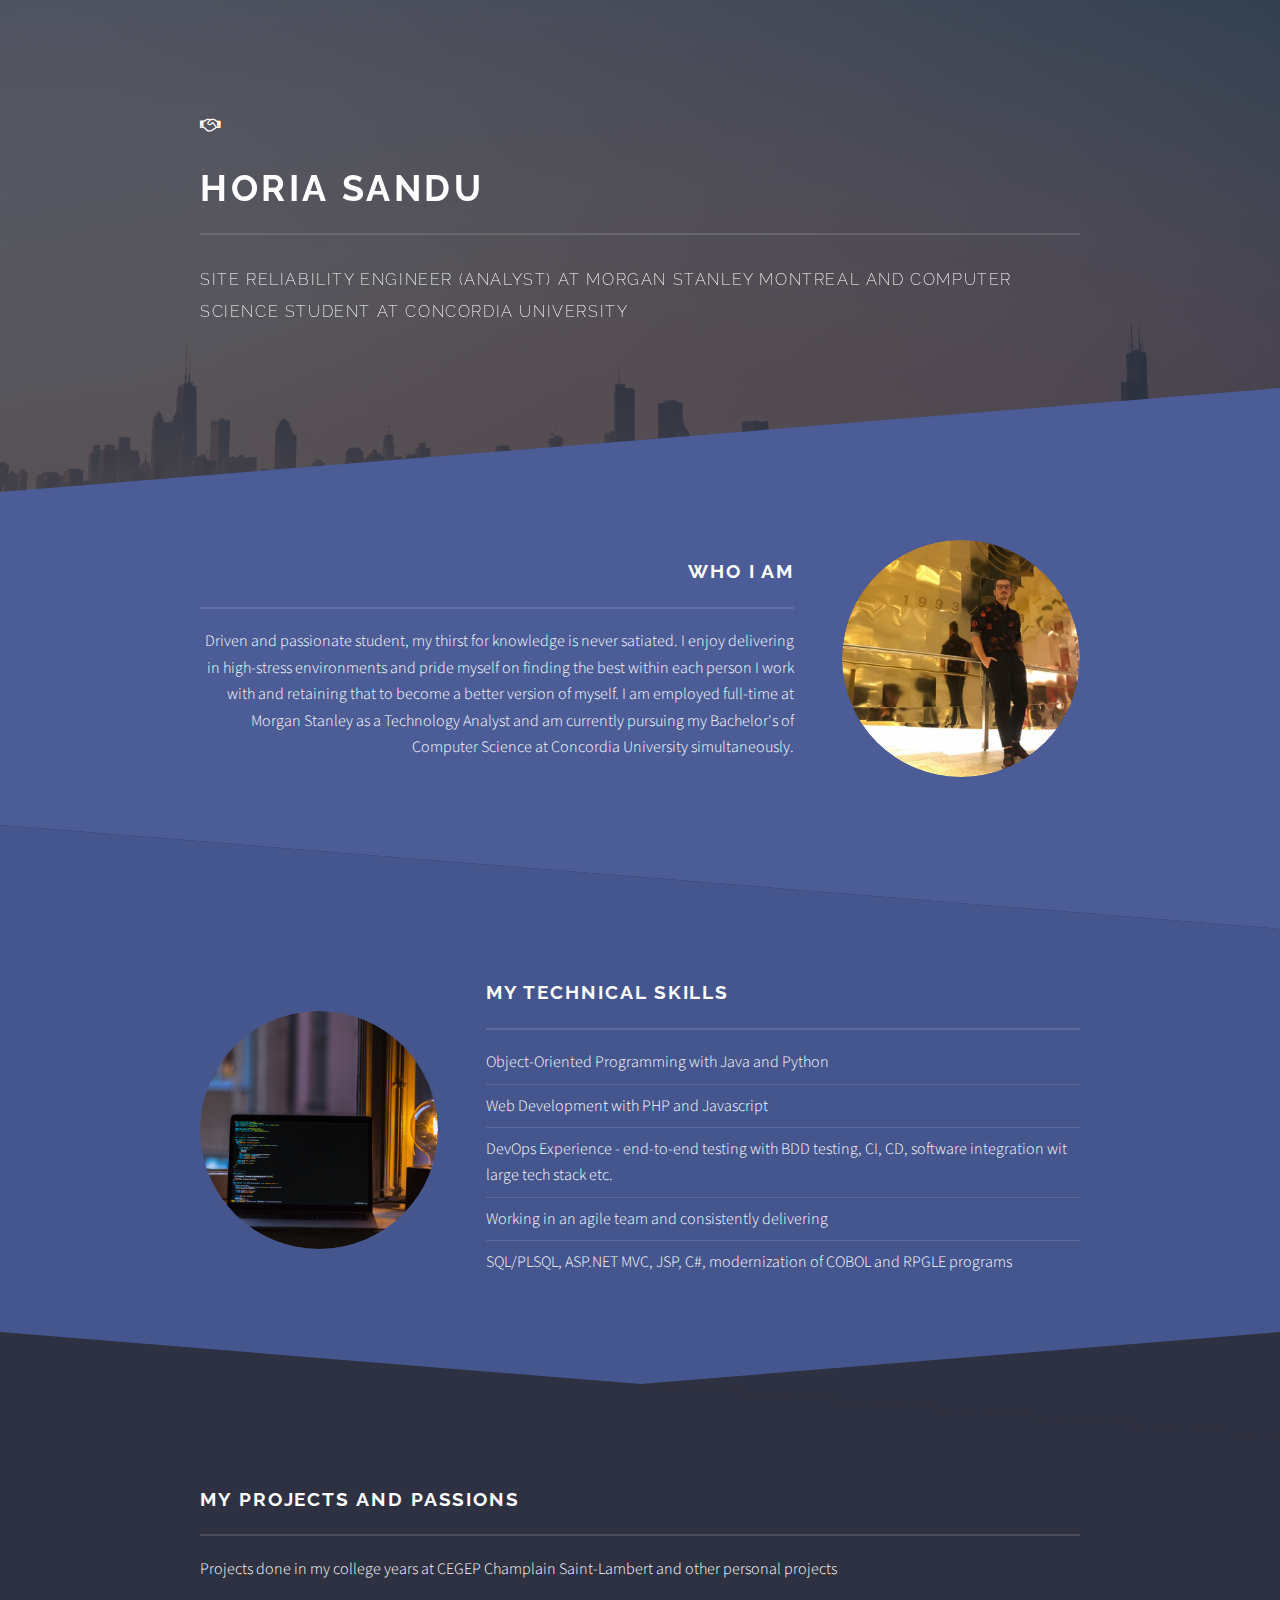
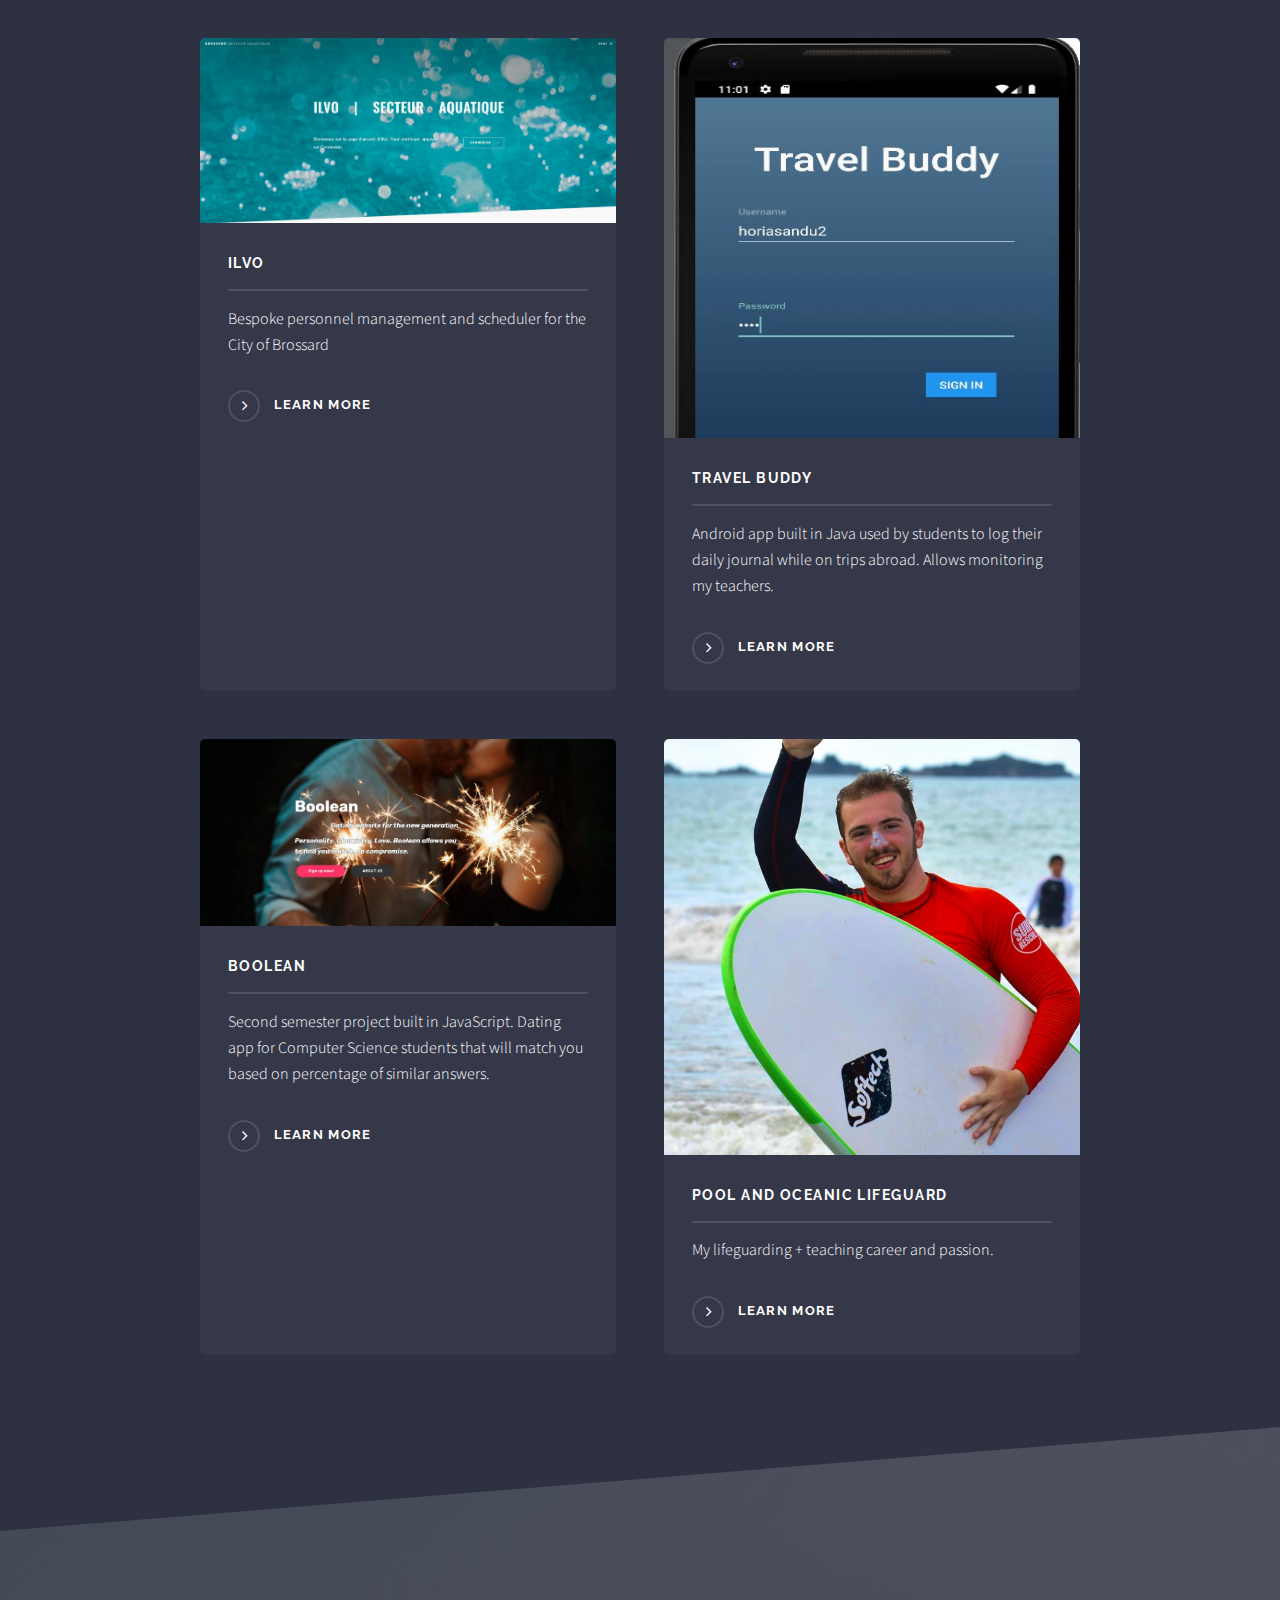
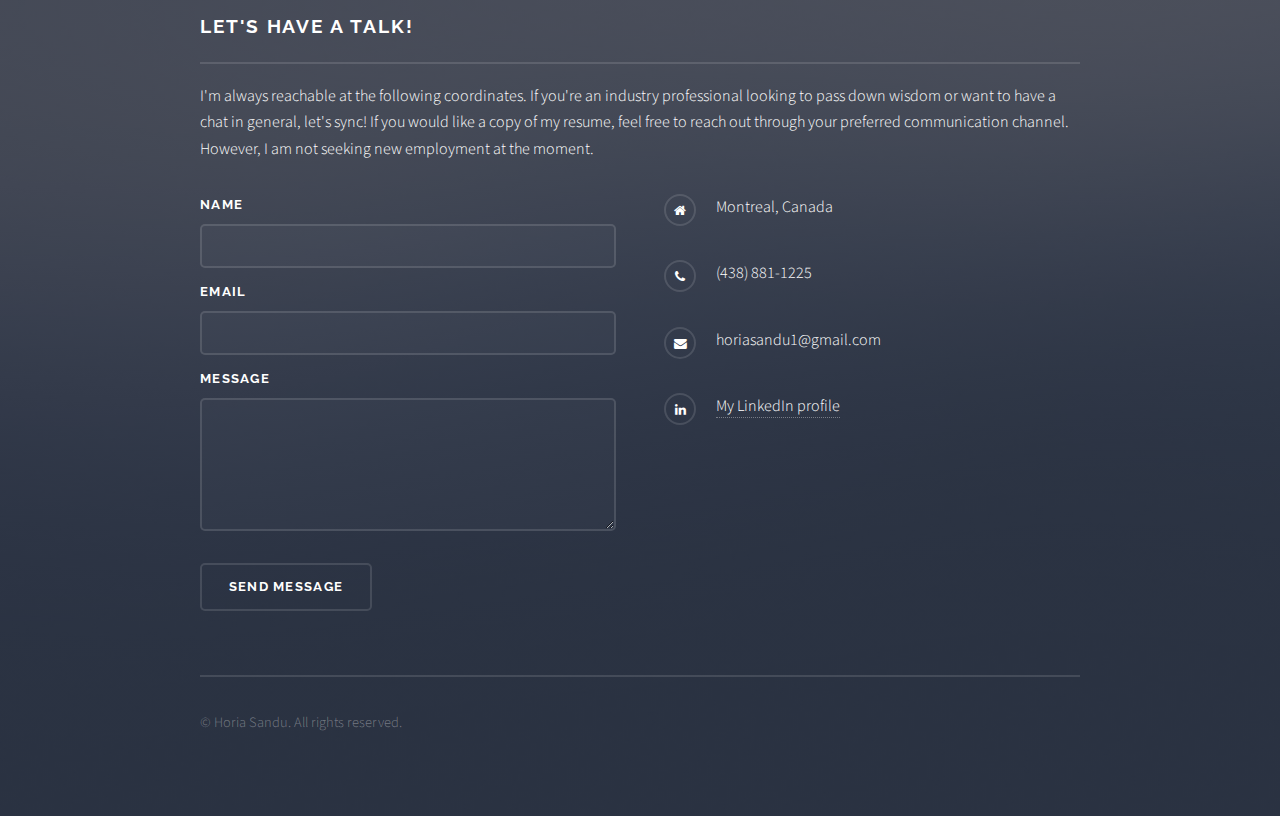
<file: index.html>
<!DOCTYPE HTML>
<html>
	<head>
		<title>Horia Sandu - SRE / Student</title>
		<meta charset="utf-8" />
		<meta name="viewport" content="width=device-width, initial-scale=1" />
		<!--[if lte IE 8]><script src="assets/js/ie/html5shiv.js"></script><![endif]-->
		<link rel="stylesheet" href="assets/css/main.css" />
		<link rel="stylesheet" href="https://cdnjs.cloudflare.com/ajax/libs/font-awesome/4.7.0/css/font-awesome.min.css">
		<!--[if lte IE 9]><link rel="stylesheet" href="assets/css/ie9.css" /><![endif]-->
		<!--[if lte IE 8]><link rel="stylesheet" href="assets/css/ie8.css" /><![endif]-->
	</head>
	<body>

		<!-- Page Wrapper -->
			<div id="page-wrapper">

				<!-- Header -->
					<header id="header" class="alt">
						<h1><a href="index.html">Horia Sandu</a></h1>
					</header>


				<!-- Banner -->
					<section id="banner">
						<div class="inner">
							<div class="logo"><span class="fa fa-handshake-o"></span></div>
							<h2>Horia Sandu</h2>
							<p>Site Reliability Engineer (Analyst) at Morgan Stanley Montreal and Computer Science Student at Concordia University</p>
						</div>
					</section>

				<!-- Wrapper -->
					<section id="wrapper">

						<!-- One -->
							<section id="one" class="wrapper spotlight style1">
								<div class="inner">
									<a href="#" class="image"><img src="images/profilePic.png" alt="" /></a>
									<div class="content">
										<h2 class="major">Who I am</h2>
										<p>Driven and passionate student, my thirst for knowledge is never satiated. I enjoy delivering in high-stress environments and pride myself on finding the best within each person I work with and retaining that to become a better version of myself. I am employed full-time at Morgan Stanley as a Technology Analyst and am currently pursuing my Bachelor's of Computer Science at Concordia University simultaneously.</p>
									</div>
								</div>
							</section>

						<!-- Two -->
						<section id="two" class="wrapper alt spotlight style2">
							<div class="inner">
								<a href="#" class="image"><img src="images/code_pic.jpg" alt="" /></a>
								<div class="content">
									<h2 class="major">My Technical Skills</h2>
									<ul class="alt">
										<li>Object-Oriented Programming with Java and Python</li>
										<li>Web Development with PHP and Javascript</li>
										<li>DevOps Experience - end-to-end testing with BDD testing, CI, CD, software integration wit large tech stack etc.</li>
										<li>Working in an agile team and consistently delivering</li>
										<li>SQL/PLSQL, ASP.NET MVC, JSP, C#, modernization of COBOL and RPGLE programs</li>
									</ul>
								</div>
							</div>
						</section>

						<!-- Three -->
							<section id="three" class="wrapper alt style1">
								<div class="inner">
									<h2 class="major">My Projects and Passions</h2>
									<p>Projects done in my college years at CEGEP Champlain Saint-Lambert and other personal projects</p>
									<section class="features">
										<article>
											<a href="ilvo.html" class="image"><img src="images/ilvo.jpg" alt="" /></a>
											<h3 class="major">ILVO</h3>
											<p>Bespoke personnel management and scheduler for the City of Brossard</p>
											<a href="ilvo.html" class="special">Learn more</a>
										</article>
										<article>
											<a href="travel_buddy.html" class="image"><img src="images/travel_buddy.JPG" alt="" style="height: 25em"/></a>
											<h3 class="major">Travel Buddy</h3>
											<p>Android app built in Java used by students to log their daily journal while on trips abroad. Allows monitoring my teachers.</p>
											<a href="travel_buddy.html" class="special">Learn more</a>
										</article>
										<article>
											<a href="boolean.html" class="image"><img src="images/boolean.jpg" alt="" /></a>
											<h3 class="major">Boolean</h3>
											<p>Second semester project built in JavaScript. Dating app for Computer Science students that will match you based on percentage of similar answers.</p>
											<a href="boolean.html" class="special">Learn more</a>
										</article>
										<article>
											<a href="lifeguard.html" class="image"><img src="images/lifeguard_costa.jpg" alt="" /></a>
											<h3 class="major">Pool and Oceanic Lifeguard</h3>
											<p>My lifeguarding + teaching career and passion.</p>
											<a href="lifeguard.html" class="special">Learn more</a>
										</article>
									</section>
								</div>
							</section>

					</section>

				<!-- Footer -->
					<section id="footer">
						<div class="inner">
							<h2 class="major">Let's have a talk!</h2>
							<p>I'm always reachable at the following coordinates. If you're an industry professional looking to pass down wisdom or want to have a chat in general, let's sync! If you would like a copy of my resume, feel free to reach out through your preferred communication channel. However, I am not seeking new employment at the moment.</p>
							<form method="post" action="mailto:horiasandu1@gmail.com" >
								<div class="field">
									<label for="name">Name</label>
									<input type="text" name="name" id="name" />
								</div>
								<div class="field">
									<label for="email">Email</label>
									<input type="email" name="email" id="email" />
								</div>
								<div class="field">
									<label for="message">Message</label>
									<textarea name="message" id="message" rows="4"></textarea>
								</div>
								<ul class="actions">
									<li><input type="submit" value="Send Message" /></li>
								</ul>
							</form>
							<ul class="contact">
								<li class="fa-home">
									Montreal, Canada</li>
								<li class="fa-phone">(438) 881-1225</li>
								<li class="fa-envelope">horiasandu1@gmail.com</li>
								<li class="fa-linkedin"><a href="https://www.linkedin.com/in/horia-sandu-7a7631162/">My LinkedIn profile</a></li>
							</ul>
							<ul class="copyright">
								<li>&copy; Horia Sandu. All rights reserved.</li>
							</ul>
						</div>
					</section>

			</div>

		<!-- Scripts -->
			<script src="assets/js/skel.min.js"></script>
			<script src="assets/js/jquery.min.js"></script>
			<script src="assets/js/jquery.scrollex.min.js"></script>
			<script src="assets/js/util.js"></script>
			<!--[if lte IE 8]><script src="assets/js/ie/respond.min.js"></script><![endif]-->
			<script src="assets/js/main.js"></script>

	</body>
</html>
</file>
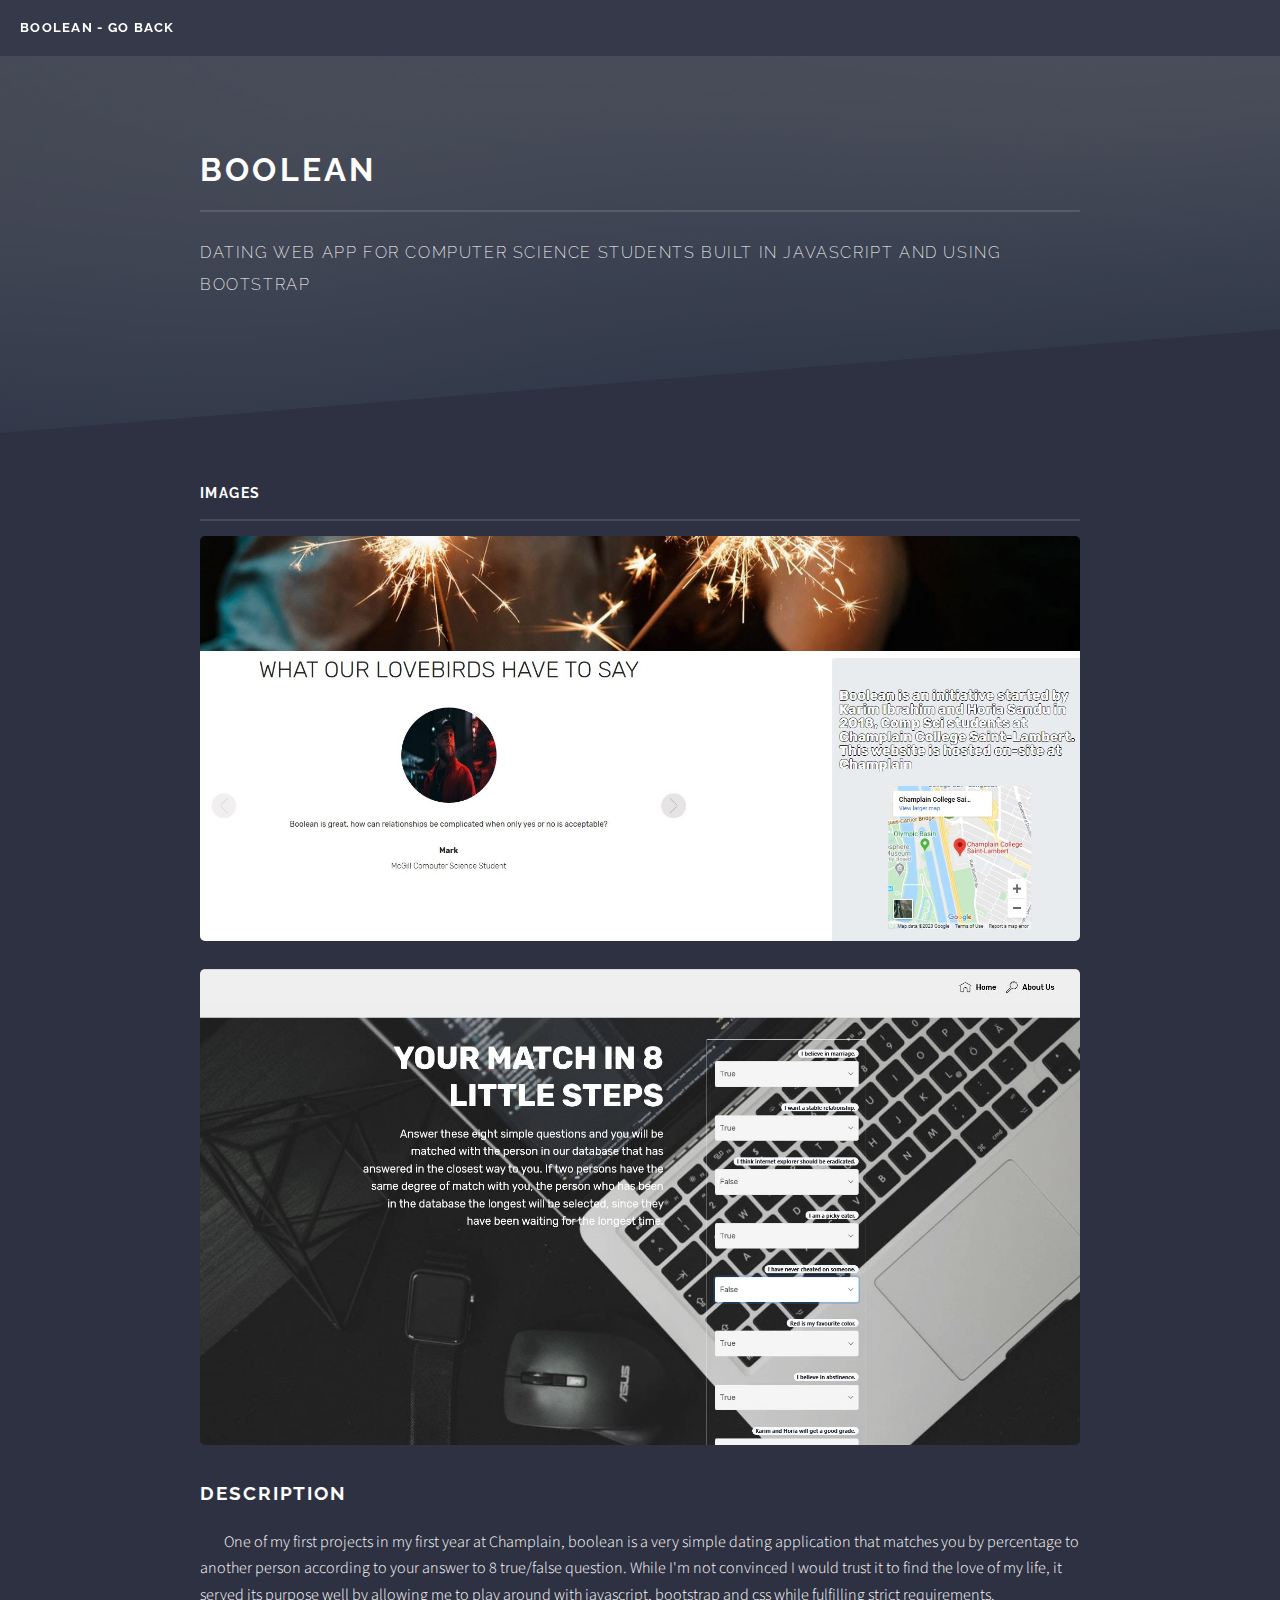
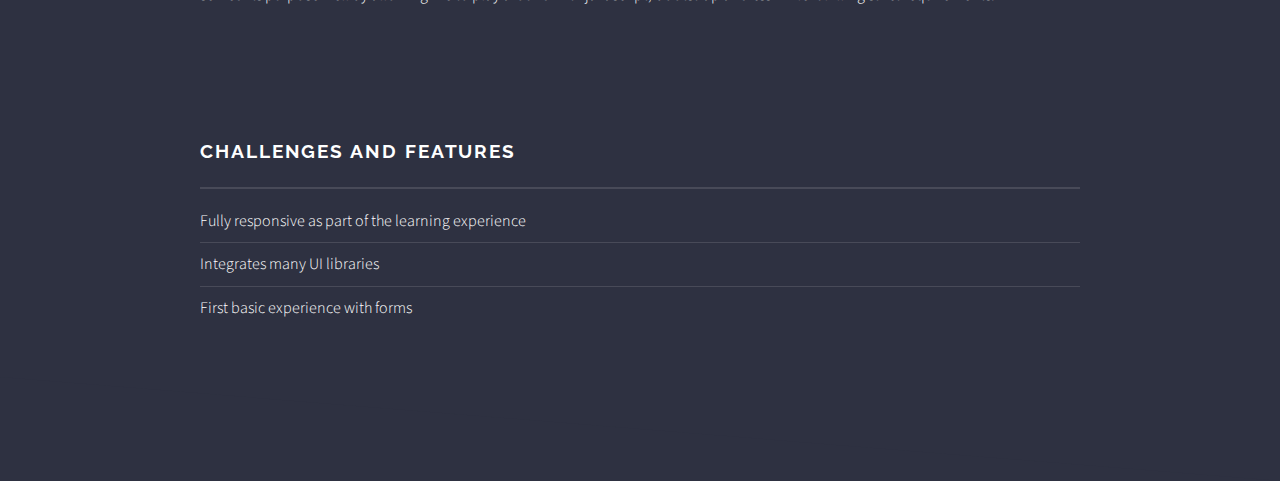
<file: boolean.html>
<!DOCTYPE HTML>
<!--
	Solid State by HTML5 UP
	html5up.net | @ajlkn
	Free for personal and commercial use under the CCA 3.0 license (html5up.net/license)
-->
<html>
	<head>
		<title>boolean</title>
		<meta charset="utf-8" />
		<meta name="viewport" content="width=device-width, initial-scale=1" />
		<!--[if lte IE 8]><script src="assets/js/ie/html5shiv.js"></script><![endif]-->
		<link rel="stylesheet" href="assets/css/main.css" />
		<!--[if lte IE 9]><link rel="stylesheet" href="assets/css/ie9.css" /><![endif]-->
		<!--[if lte IE 8]><link rel="stylesheet" href="assets/css/ie8.css" /><![endif]-->
	</head>
	<body>

		<!-- Page Wrapper -->
			<div id="page-wrapper">

				<!-- Header -->
					<header id="header">
						<h1><a href="index.html">boolean - Go Back</a></h1>

					</header>

				<!-- Wrapper -->
					<section id="wrapper">
						<header>
							<div class="inner">
								<h2>boolean</h2>
								<p>Dating web app for computer science students built in JavaScript and using bootstrap</p>
							</div>
						</header>
						<!-- Content -->
						<div class="wrapper">
							<div class="inner">

								<section>
									<h3 class="major">Images</h3>
									<div class="box alt">
										<div class="row uniform">
											<div class="12u$"><span class="image fit"><img src="images/boolean_lower.JPG" alt="" /></span></div>
											<div class="12u$"><span class="image fit"><img src="images/boolean_quest.JPG" alt="" /></span></div>
										</div>
									</div>
									<h2>Description</h2>
									<p><span class="image left"></span>One of my first projects in my first year at Champlain, boolean is a very simple dating application that matches you by percentage to another person according to your answer to 8 true/false question. While I'm not convinced I would trust it to find the love of my life, it served its purpose well by allowing me to play around with javascript, bootstrap and css while fulfilling strict requirements.
									</p>
									<div class="content">
										<h2 class="major" style="padding-top: 5em">Challenges and Features</h2>
										<ul class="alt">
											<li>Fully responsive as part of the learning experience</li>
											<li>Integrates many UI libraries</li>
											<li>First basic experience with forms</li>
										</ul>
									</div>
								</section>

							</div>
						</div>

					</section>


			</div>

		<!-- Scripts -->
		<script src="assets/js/skel.min.js"></script>
		<script src="assets/js/jquery.min.js"></script>
		<script src="assets/js/jquery.scrollex.min.js"></script>
		<script src="assets/js/util.js"></script>
		<!--[if lte IE 8]><script src="assets/js/ie/respond.min.js"></script><![endif]-->
		<script src="assets/js/main.js"></script>

	</body>
</html>
</file>
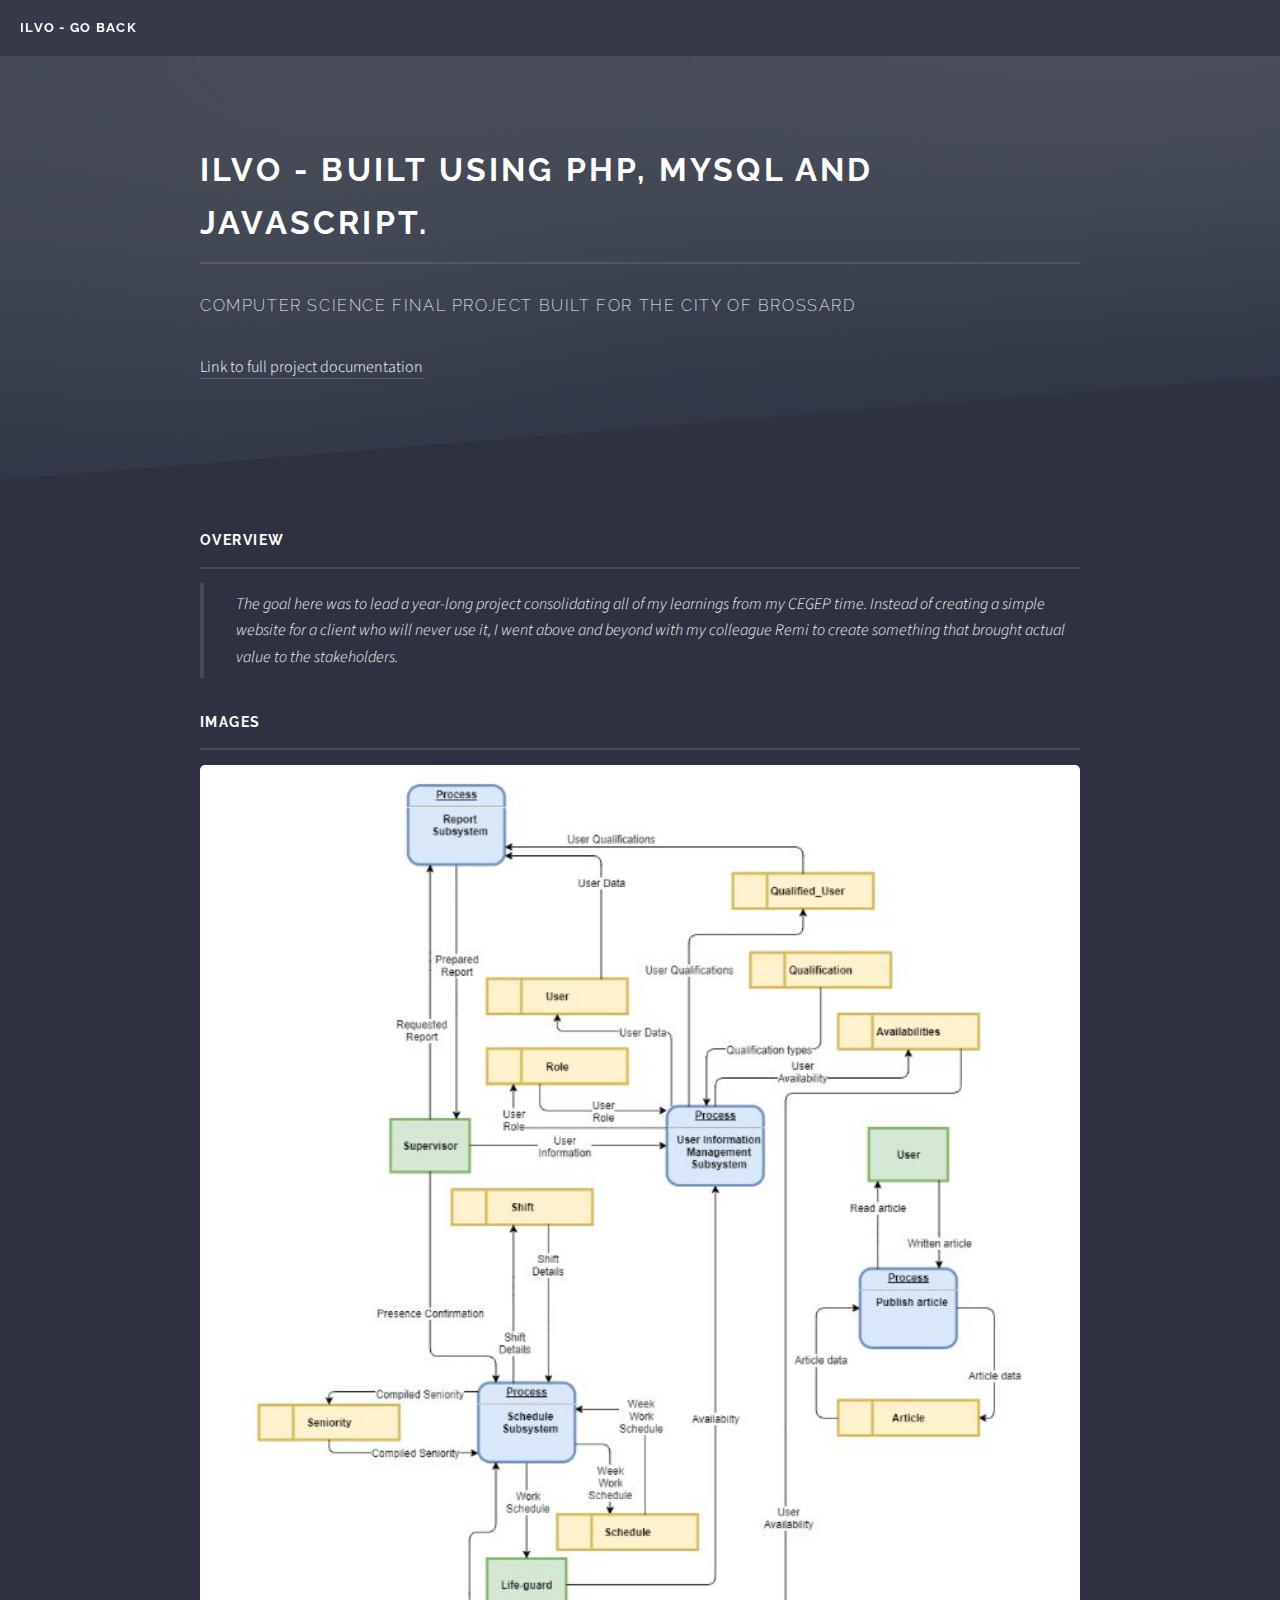
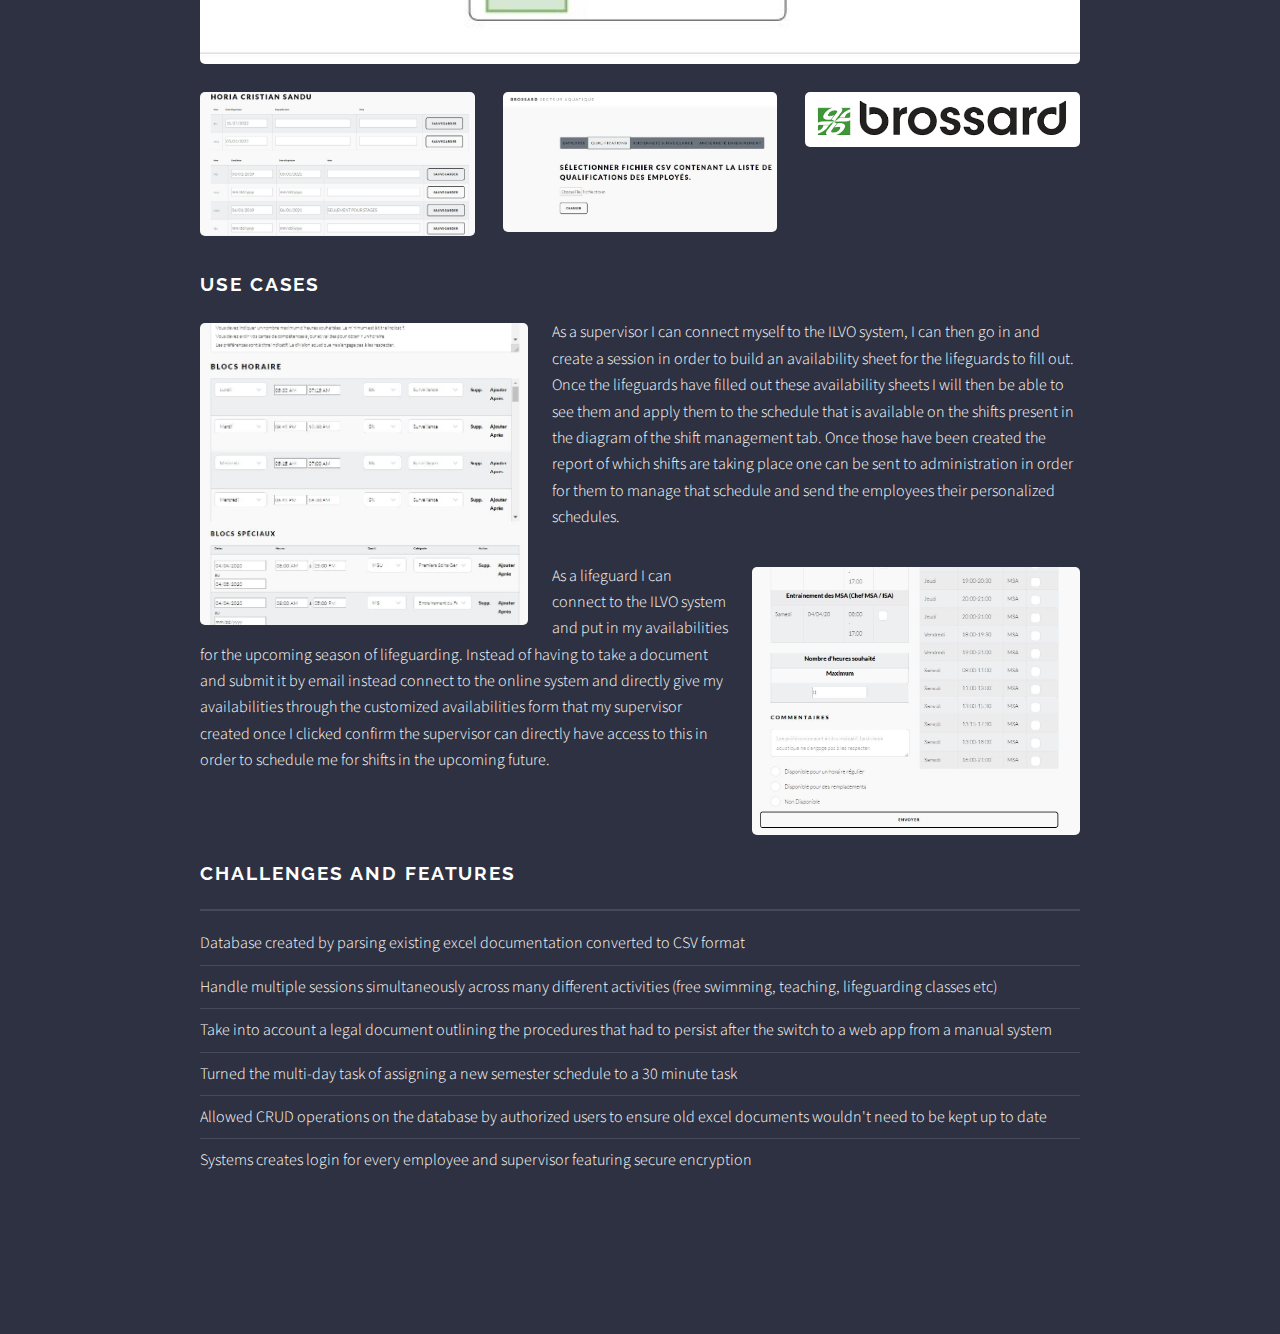
<file: ilvo.html>
<!DOCTYPE HTML>
<!--
	Solid State by HTML5 UP
	html5up.net | @ajlkn
	Free for personal and commercial use under the CCA 3.0 license (html5up.net/license)
-->
<html>
<head>
	<title>ILVO</title>
	<meta charset="utf-8" />
	<meta name="viewport" content="width=device-width, initial-scale=1" />
	<!--[if lte IE 8]><script src="assets/js/ie/html5shiv.js"></script><![endif]-->
	<link rel="stylesheet" href="assets/css/main.css" />
	<!--[if lte IE 9]><link rel="stylesheet" href="assets/css/ie9.css" /><![endif]-->
	<!--[if lte IE 8]><link rel="stylesheet" href="assets/css/ie8.css" /><![endif]-->
</head>
<body>

<!-- Page Wrapper -->
<div id="page-wrapper">

	<!-- Header -->
	<header id="header">
		<h1><a href="index.html">ILVO - Go Back</a></h1>
	</header>


	<!-- Wrapper -->
	<section id="wrapper">
		<header>
			<div class="inner">
				<h2>ILVO - Built using PHP, MySQL and JavaScript.</h2>
				<p>Computer Science Final Project built for the City of Brossard</p>
				<a href="https://docs.google.com/document/d/149_BY3HaCcsjXNGk2Kw807aPA7uJJNeMNQutwq3cxzw/edit?usp=sharing">Link to full project documentation</a>
			</div>
		</header>

		<!-- Content -->
		<div class="wrapper">
			<div class="inner">

				<section>
					<h3 class="major">Overview</h3>
					<blockquote>The goal here was to lead a year-long project consolidating all of my learnings from my CEGEP time. Instead of creating a simple website for a client who will never use it, I went above and beyond with my colleague Remi to create something that brought actual value to the stakeholders. </blockquote>
				</section>

				<section>
					<h3 class="major">Images</h3>
					<div class="box alt">
						<div class="row uniform">
							<div class="12u$"><span class="image fit"><img src="images/dfd.JPG" alt="" /></span></div>
							<div class="4u"><span class="image fit"><img src="images/quals.JPG" alt="" /></span></div>
							<div class="4u"><span class="image fit"><img src="images/db.JPG" alt="" /></span></div>
							<div class="4u$"><span class="image fit"><img src="images/brossard.jpg" alt="" /></span></div>

						</div>
					</div>
					<h2>Use Cases</h2>
					<p><span class="image left"><img src="images/supervisor.JPG" alt="" /></span>As a supervisor I can connect myself to the ILVO system, I can then go in and create a session in order to build an availability sheet for the lifeguards to fill out. Once the lifeguards have filled out these availability sheets I will then be able to see them and apply them to the schedule that is available on the shifts present in the diagram of the shift management tab. Once those have been created the report of which shifts are taking place one can be sent to administration in order for them to manage that schedule and send the employees their personalized schedules.
					</p>
					<p><span class="image right"><img src="images/lifeguard_screen.JPG" alt="" /></span>As a lifeguard I can connect to the ILVO system and put in my availabilities for the upcoming season of lifeguarding. Instead of having to take a document and submit it by email instead connect to the online system and directly give my availabilities through the customized availabilities form that my supervisor created once I clicked confirm the supervisor can directly have access to this in order to schedule me for shifts in the upcoming future.</p>
				<br><br>
					<div class="content">
						<h2 class="major">Challenges and Features</h2>
						<ul class="alt">
							<li>Database created by parsing existing excel documentation converted to CSV format</li>
							<li>Handle multiple sessions simultaneously across many different activities (free swimming, teaching, lifeguarding classes etc)</li>
							<li>Take into account a legal document outlining the procedures that had to persist after the switch to a web app from a manual system</li>
							<li>Turned the multi-day task of assigning a new semester schedule to a 30 minute task</li>
							<li>Allowed CRUD operations on the database by authorized users to ensure old excel documents wouldn't need to be kept up to date</li>
							<li>Systems creates login for every employee and supervisor featuring secure encryption</li>
						</ul>
					</div>
				</section>

			</div>
		</div>

	</section>


</div>

<!-- Scripts -->
<script src="assets/js/skel.min.js"></script>
<script src="assets/js/jquery.min.js"></script>
<script src="assets/js/jquery.scrollex.min.js"></script>
<script src="assets/js/util.js"></script>
<!--[if lte IE 8]><script src="assets/js/ie/respond.min.js"></script><![endif]-->
<script src="assets/js/main.js"></script>

</body>
</html>
</file>
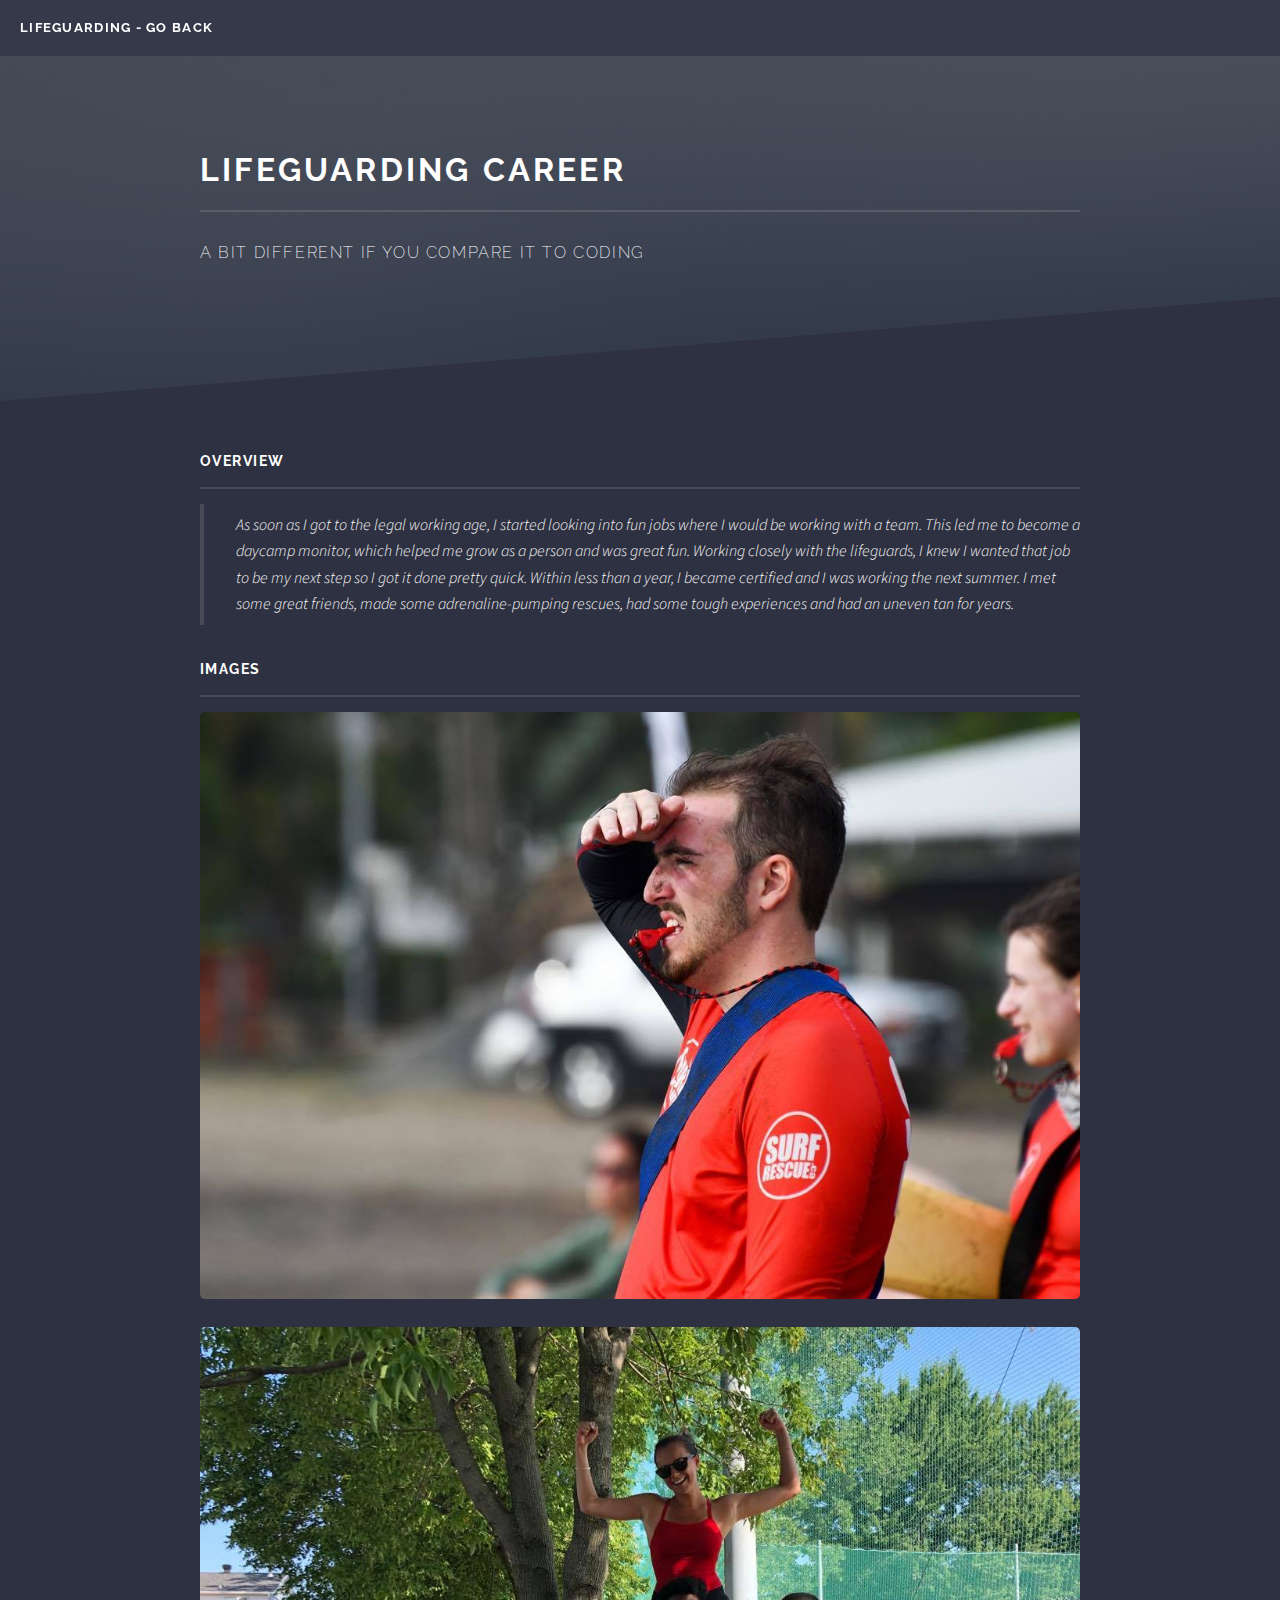
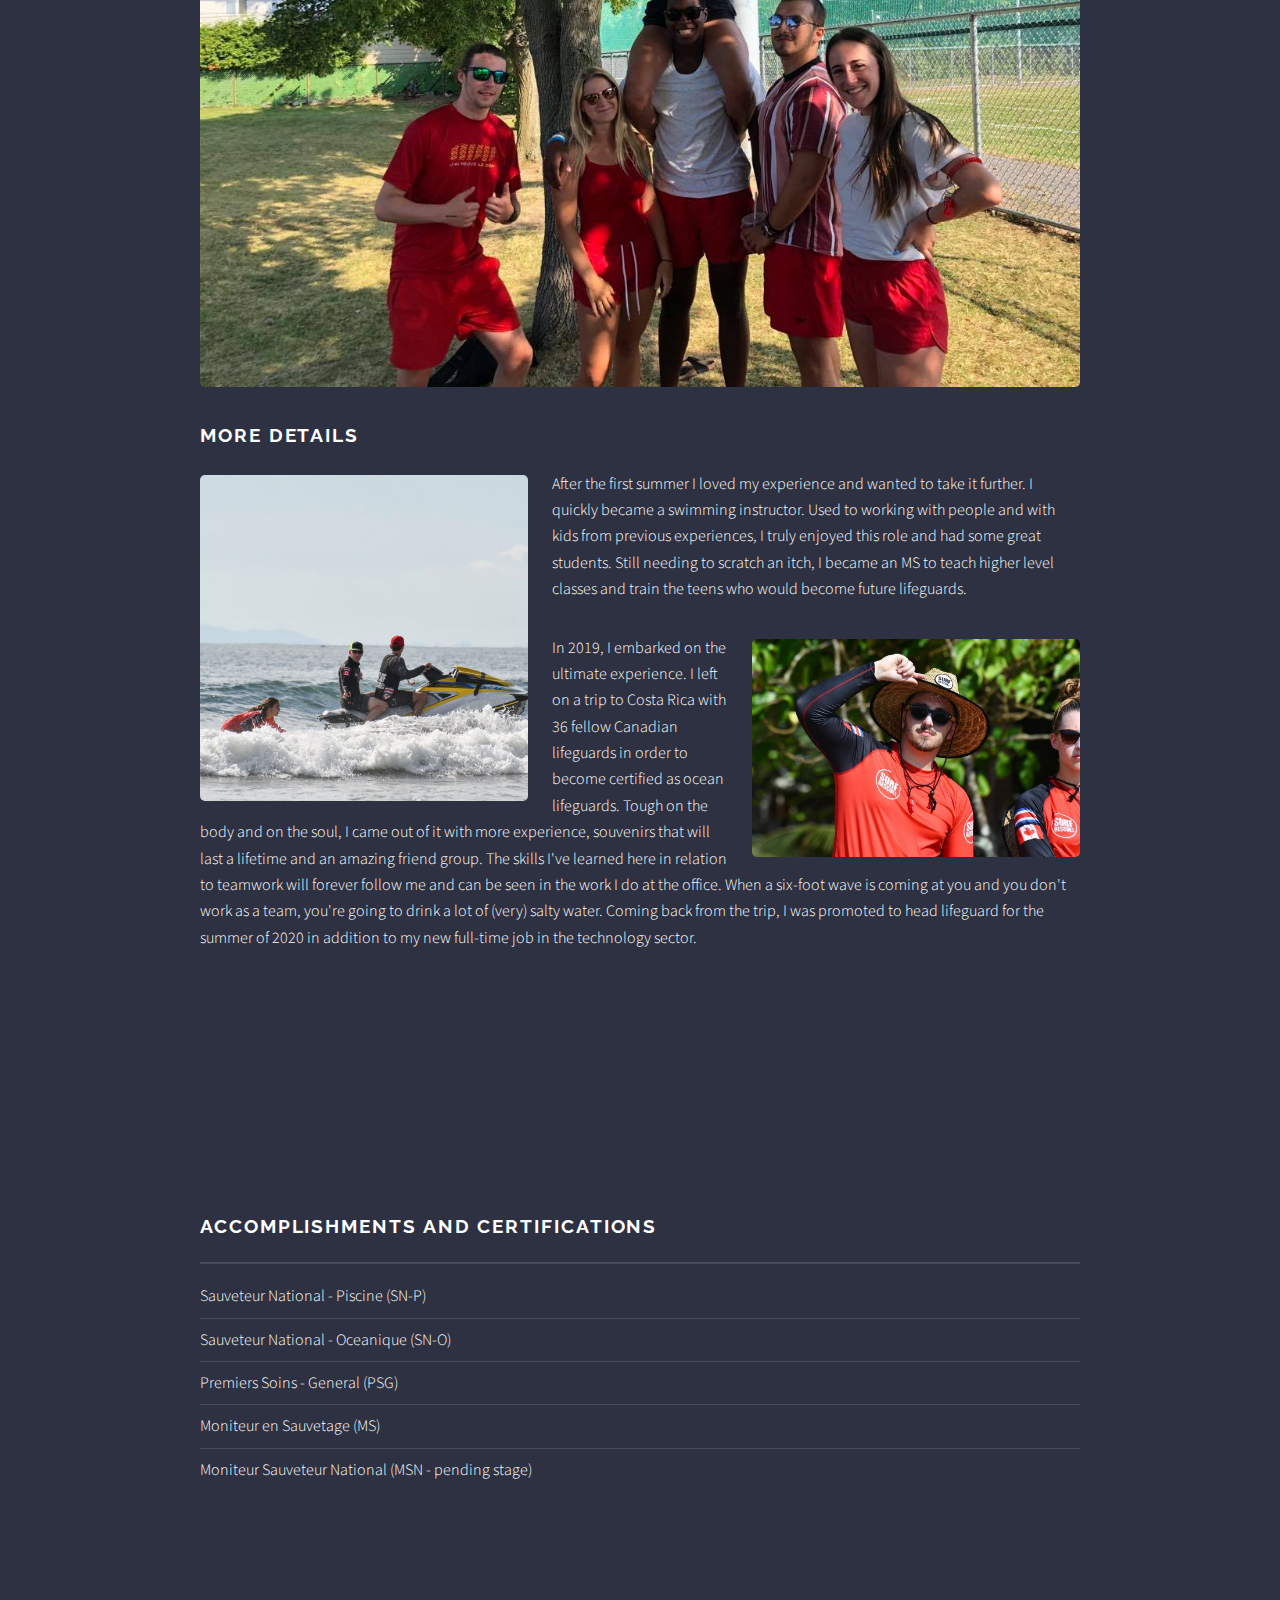
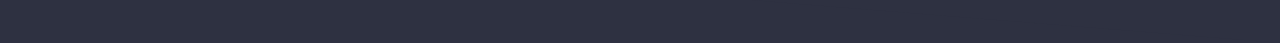
<file: lifeguard.html>
<!DOCTYPE HTML>
<!--
	Solid State by HTML5 UP
	html5up.net | @ajlkn
	Free for personal and commercial use under the CCA 3.0 license (html5up.net/license)
-->
<html>
<head>
	<title>Lifeguard</title>
	<meta charset="utf-8" />
	<meta name="viewport" content="width=device-width, initial-scale=1" />
	<!--[if lte IE 8]><script src="assets/js/ie/html5shiv.js"></script><![endif]-->
	<link rel="stylesheet" href="assets/css/main.css" />
	<!--[if lte IE 9]><link rel="stylesheet" href="assets/css/ie9.css" /><![endif]-->
	<!--[if lte IE 8]><link rel="stylesheet" href="assets/css/ie8.css" /><![endif]-->
</head>
<body>

<!-- Page Wrapper -->
<div id="page-wrapper">

	<!-- Header -->
	<header id="header">
		<h1><a href="index.html">Lifeguarding - Go Back</a></h1>
	</header>


	<!-- Wrapper -->
	<section id="wrapper">
		<header>
			<div class="inner">
				<h2>Lifeguarding Career</h2>
				<p>A bit different if you compare it to coding</p>
			</div>
		</header>

		<!-- Content -->
		<div class="wrapper">
			<div class="inner">

				<section>
					<h3 class="major">Overview</h3>
					<blockquote>As soon as I got to the legal working age, I started looking into fun jobs where I would be working with a team. This led me to become a daycamp monitor, which helped me grow as a person and was great fun. Working closely with the lifeguards, I knew I wanted that job to be my next step so I got it done pretty quick. Within less than a year, I became certified and I was working the next summer. I met some great friends, made some adrenaline-pumping rescues, had some tough experiences and had an uneven tan for years.</blockquote>
				</section>

				<section>
					<h3 class="major">Images</h3>
					<div class="box alt">
						<div class="row uniform">
							<div class="12u$"><span class="image fit"><img src="images/horizon.jpg" alt="" /></span></div>
							<div class="12u$"><span class="image fit"><img src="images/lucas.jpg" alt="" /></span></div>
						</div>
					</div>
					<h2>More Details</h2>
					<p><span class="image left"><img src="images/jetski.jpg" alt="" /></span>After the first summer I loved my experience and wanted to take it further. I quickly became a swimming instructor. Used to working with people and with kids from previous experiences, I truly enjoyed this role and had some great students. Still needing to scratch an itch, I became an MS to teach higher level classes and train the teens who would become future lifeguards.
					</p>
					<p><span class="image right"><img src="images/face_cam.jpg" alt="" /></span>In 2019, I embarked on the ultimate experience. I left on a trip to Costa Rica with 36 fellow Canadian lifeguards in order to become certified as ocean lifeguards. Tough on the body and on the soul, I came out of it with more experience, souvenirs that will last a lifetime and an amazing friend group. The skills I've learned here in relation to teamwork will forever follow me and can be seen in the work I do at the office. When a six-foot wave is coming at you and you don't work as a team, you're going to drink a lot of (very) salty water. Coming back from the trip, I was promoted to head lifeguard for the summer of 2020 in addition to my new full-time job in the technology sector. </p>
					<br><br>
					<div class="content"><br><br><br>
						<h2 class="major" style="padding-top: 5em">Accomplishments and Certifications</h2>
						<ul class="alt">
							<li>Sauveteur National - Piscine (SN-P)</li>
							<li>Sauveteur National - Oceanique (SN-O)</li>
							<li>Premiers Soins - General (PSG)</li>
							<li>Moniteur en Sauvetage (MS)</li>
							<li>Moniteur Sauveteur National (MSN - pending stage)</li>
						</ul>
					</div>
				</section>

			</div>
		</div>

	</section>


</div>

<!-- Scripts -->
<script src="assets/js/skel.min.js"></script>
<script src="assets/js/jquery.min.js"></script>
<script src="assets/js/jquery.scrollex.min.js"></script>
<script src="assets/js/util.js"></script>
<!--[if lte IE 8]><script src="assets/js/ie/respond.min.js"></script><![endif]-->
<script src="assets/js/main.js"></script>

</body>
</html>
</file>
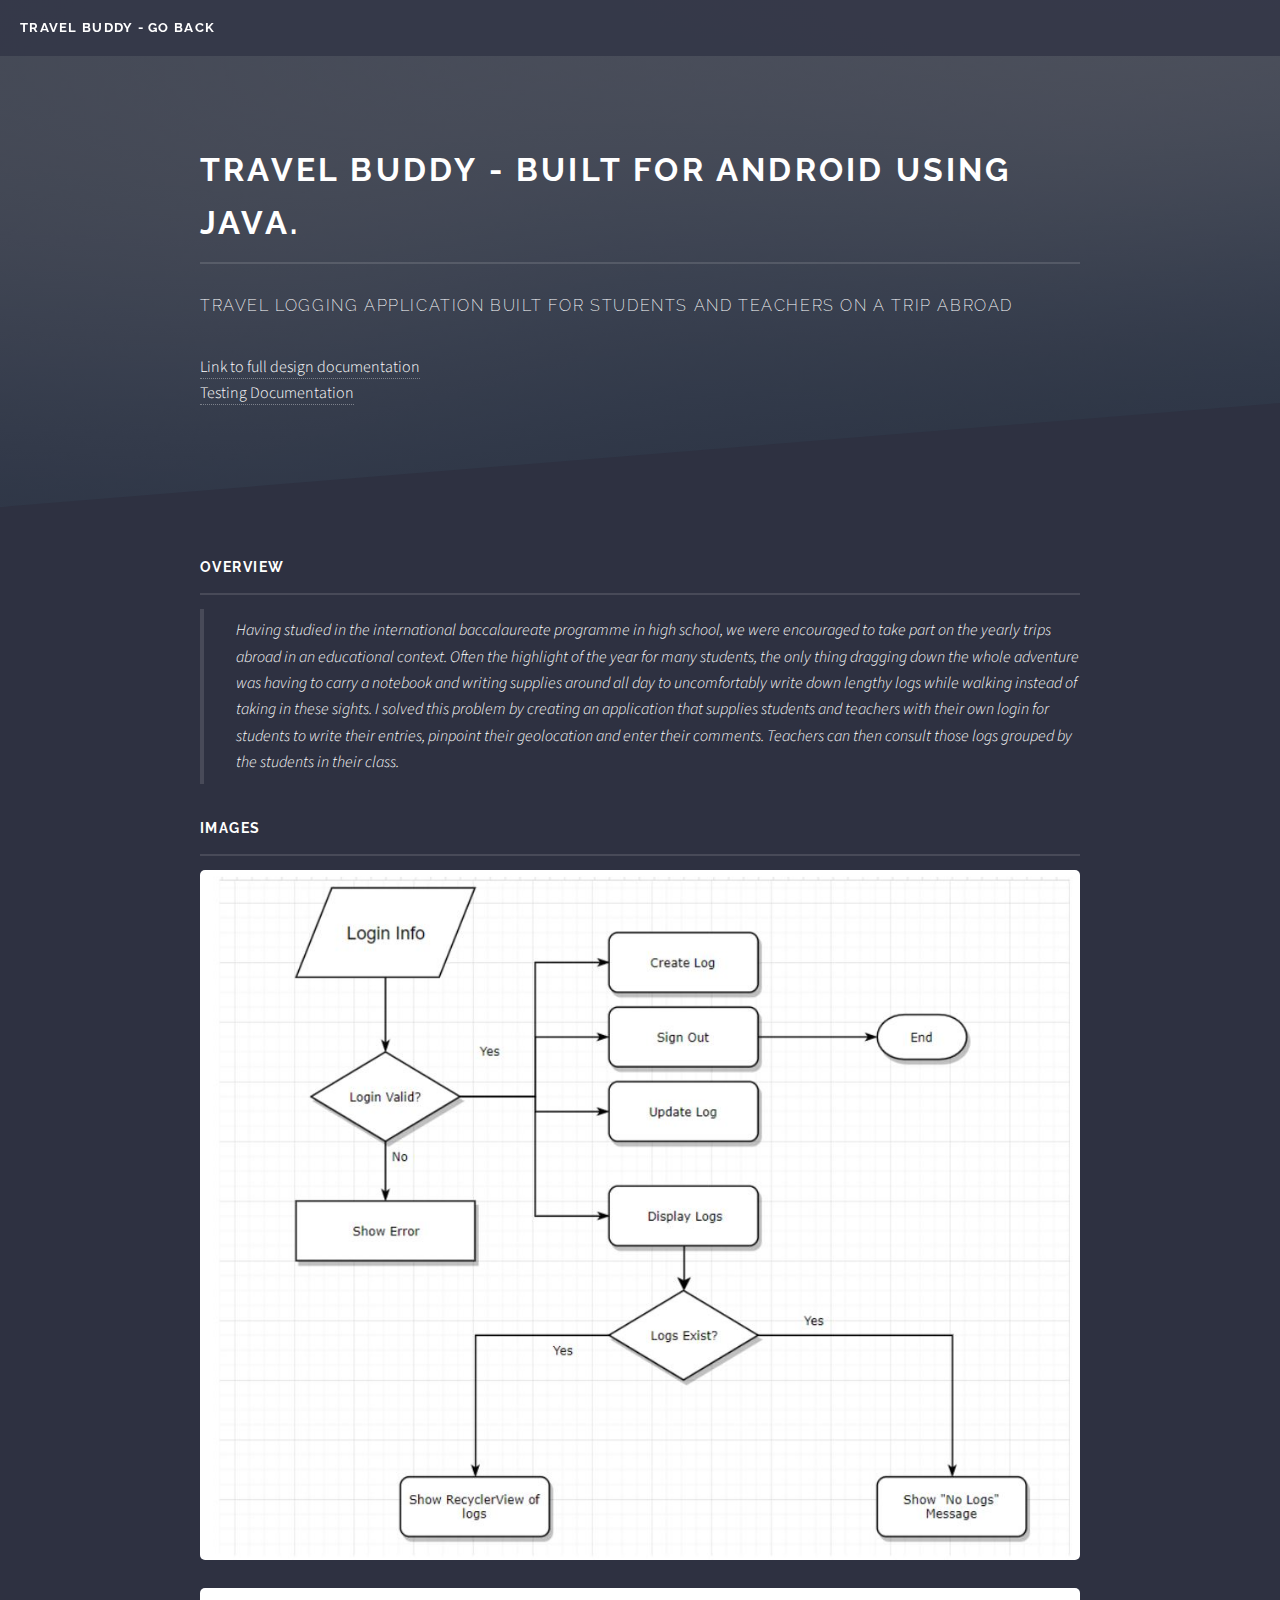
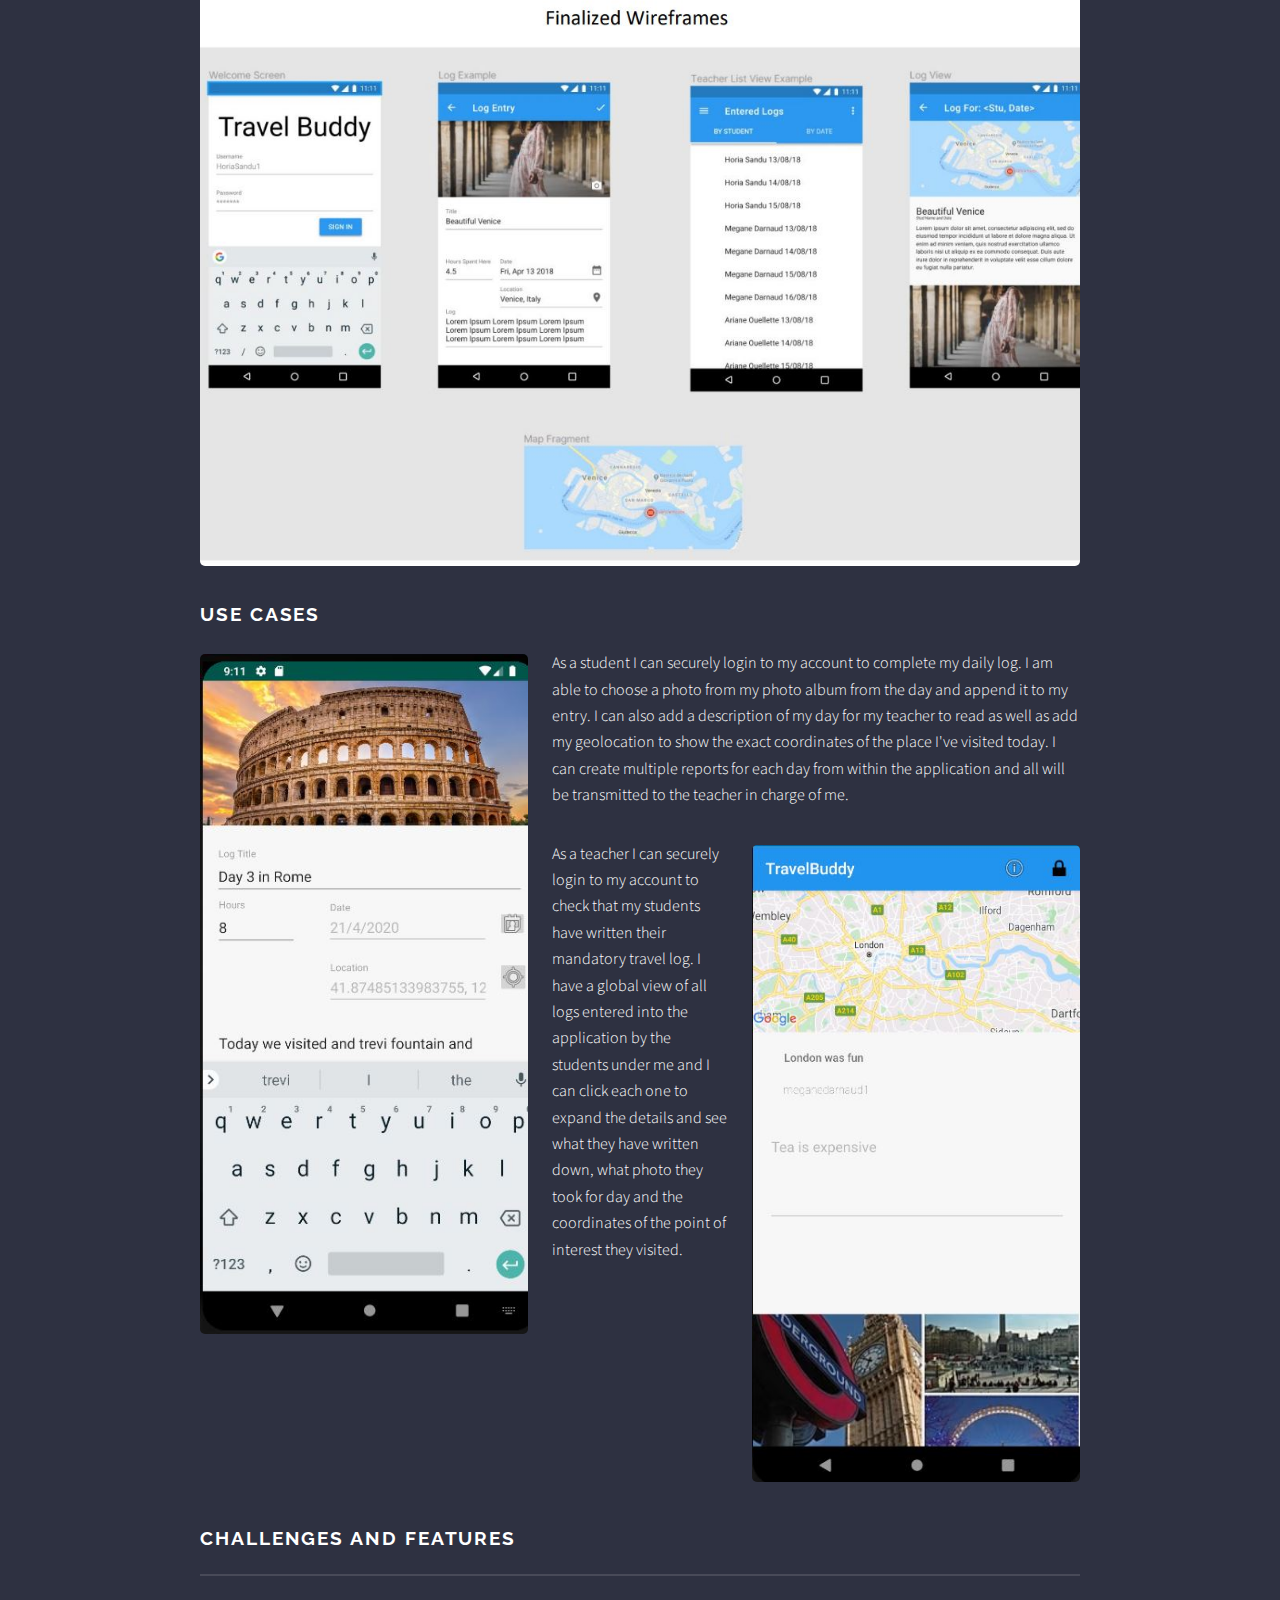
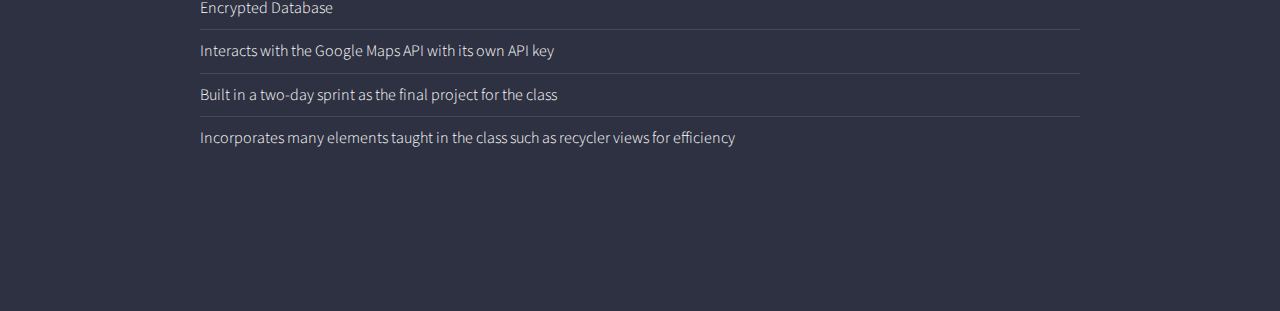
<file: travel_buddy.html>
<!DOCTYPE HTML>
<!--
	Solid State by HTML5 UP
	html5up.net | @ajlkn
	Free for personal and commercial use under the CCA 3.0 license (html5up.net/license)
-->
<html>
<head>
    <title>Travel Buddy</title>
    <meta charset="utf-8" />
    <meta name="viewport" content="width=device-width, initial-scale=1" />
    <!--[if lte IE 8]><script src="assets/js/ie/html5shiv.js"></script><![endif]-->
    <link rel="stylesheet" href="assets/css/main.css" />
    <!--[if lte IE 9]><link rel="stylesheet" href="assets/css/ie9.css" /><![endif]-->
    <!--[if lte IE 8]><link rel="stylesheet" href="assets/css/ie8.css" /><![endif]-->
</head>
<body>

<!-- Page Wrapper -->
<div id="page-wrapper">

    <!-- Header -->
    <header id="header">
        <h1><a href="index.html">Travel Buddy - Go Back</a></h1>
    </header>


    <!-- Wrapper -->
    <section id="wrapper">
        <header>
            <div class="inner">
                <h2>Travel Buddy - Built for android using Java.</h2>
                <p>Travel logging application built for students and teachers on a trip abroad</p>
                <a href="https://drive.google.com/open?id=1RovD2KnTji1cD3ikrb0x3kbNNDpaReaf">Link to full design documentation</a><br>
                <a href="https://drive.google.com/open?id=1SBWqv-fVzw9ZUZH5rIw-jywU2fVPZROW">Testing Documentation</a>
            </div>
        </header>

        <!-- Content -->
        <div class="wrapper">
            <div class="inner">

                <section>
                    <h3 class="major">Overview</h3>
                    <blockquote>Having studied in the international baccalaureate programme in high school, we were encouraged to take part on the yearly trips abroad in an educational context. Often the highlight of the year for many students, the only thing dragging down the whole adventure was having to carry a notebook and writing supplies around all day to uncomfortably write down lengthy logs while walking instead of taking in these sights. I solved this problem by creating an application that supplies students and teachers with their own login for students to write their entries, pinpoint their geolocation and enter their comments. Teachers can then consult those logs grouped by the students in their class.</blockquote>
                </section>

                <section>
                    <h3 class="major">Images</h3>
                    <div class="box alt">
                        <div class="row uniform">
                            <div class="12u$"><span class="image fit"><img src="images/logic_flow.JPG" alt="" /></span></div>
                            <div class="12u$"><span class="image fit"><img src="images/wireframes.JPG" alt="" /></span></div>
                        </div>
                    </div>
                    <h2>Use Cases</h2>
                    <p><span class="image left"><img src="images/log.JPG" alt="" /></span>As a student I can securely login to my account to complete my daily log. I am able to choose a photo from my photo album from the day and append it to my entry. I can also add a description of my day for my teacher to read as well as add my geolocation to show the exact coordinates of the place I've visited today. I can create multiple reports for each day from within the application and all will be transmitted to the teacher in charge of me.
                    </p>
                    <p><span class="image right"><img src="images/teacher_view_log.JPG" alt="" /></span>As a teacher I can securely login to my account to check that my students have written their mandatory travel log. I have a global view of all logs entered into the application by the students under me and I can click each one to expand the details and see what they have written down, what photo they took for day and the coordinates of the point of interest they visited.</p>
                    <br><br>
                    <div class="content"><br><br><br>
                        <h2 class="major" style="padding-top: 5em">Challenges and Features</h2>
                        <ul class="alt">
                            <li>Encrypted Database</li>
                            <li>Interacts with the Google Maps API with its own API key</li>
                            <li>Built in a two-day sprint as the final project for the class</li>
                            <li>Incorporates many elements taught in the class such as recycler views for efficiency</li>
                        </ul>
                    </div>
                </section>

            </div>
        </div>

    </section>


</div>

<!-- Scripts -->
<script src="assets/js/skel.min.js"></script>
<script src="assets/js/jquery.min.js"></script>
<script src="assets/js/jquery.scrollex.min.js"></script>
<script src="assets/js/util.js"></script>
<!--[if lte IE 8]><script src="assets/js/ie/respond.min.js"></script><![endif]-->
<script src="assets/js/main.js"></script>

</body>
</html>
</file>
<file: assets/css/ie9.css>
/*
	Solid State by HTML5 UP
	html5up.net | @ajlkn
	Free for personal and commercial use under the CCA 3.0 license (html5up.net/license)
*/

/* Basic */

	body {
		background-color: #2e3141;
		background-image: url("../../images/bg.jpg");
		background-size: cover;
		background-attachment: fixed;
		background-position: center;
	}

		body:before {
			background: rgba(46, 49, 65, 0.8);
			content: '';
			display: block;
			height: 100%;
			left: 0;
			position: fixed;
			top: 0;
			width: 100%;
		}

		body > * {
			position: relative;
			z-index: 1;
		}

/* Features */

	.features article {
		display: inline-block;
		width: 45%;
	}

/* Menu */

	#menu .inner {
		margin: 4em auto;
	}

/* Wrapper */

	#wrapper > header {
		background: none !important;
	}

	.wrapper.spotlight .inner {
		text-align: left !important;
	}

	.wrapper.spotlight .image {
		display: inline-block;
		margin: 0 3em 2em 0 !important;
		vertical-align: middle;
		width: 24%;
	}

	.wrapper.spotlight .content {
		display: inline-block;
		vertical-align: middle;
		width: 70%;
	}

/* Banner */

	#banner {
		background: none !important;
	}

/* Footer */

	#footer {
		background: none !important;
	}

		#footer .inner form {
			display: inline-block;
			width: 45%;
		}

		#footer .inner .contact {
			display: inline-block;
			width: 45%;
		}
</file>
<file: assets/css/ie8.css>
/*
	Solid State by HTML5 UP
	html5up.net | @ajlkn
	Free for personal and commercial use under the CCA 3.0 license (html5up.net/license)
*/

/* Basic */

	body {
		-ms-behavior: url("assets/js/backgroundsize.min.htc");
	}

/* Type */

	h1.major, h2.major, h3.major, h4.major, h5.major, h6.major {
		border-bottom: solid 2px #ffffff;
	}

	blockquote {
		border-left: solid 4px #ffffff;
	}

	code {
		border: solid 2px #ffffff;
	}

	hr {
		border-bottom: solid 2px #ffffff;
	}

/* Button */

	input[type="submit"],
	input[type="reset"],
	input[type="button"],
	button,
	.button {
		position: relative;
		-ms-behavior: url("assets/js/ie/PIE.htc");
		border: solid 2px #ffffff;
	}

		input[type="submit"].special,
		input[type="reset"].special,
		input[type="button"].special,
		button.special,
		.button.special {
			border: 0;
		}

/* Form */

	input[type="text"],
	input[type="password"],
	input[type="email"],
	input[type="tel"],
	select,
	textarea {
		position: relative;
		-ms-behavior: url("assets/js/ie/PIE.htc");
		background: transparent;
		border: solid 2px #ffffff;
	}

/* Table */

	table tbody tr {
		border: solid 1px #ffffff;
		border-left: 0;
		border-right: 0;
	}

	table.alt tbody tr td {
		border: solid 1px #ffffff;
		border-left-width: 0;
		border-top-width: 0;
	}

		table.alt tbody tr td:first-child {
			border-left-width: 1px;
		}

	table.alt tbody tr:first-child td {
		border-top-width: 1px;
	}

	table.alt thead {
		border-bottom: 0;
	}

	table.alt tfoot {
		border-top: 0;
	}

/* Features */

	.features article {
		-ms-behavior: url("assets/js/ie/PIE.htc");
		position: relative;
		width: 44%;
	}

		.features article .image {
			margin-top: 0;
			margin-left: 0;
			width: 100%;
		}

/* Menu */

	#menu {
		background: #2e3141;
	}

		#menu h2 {
			border-bottom: solid 2px #ffffff;
		}

/* Header */

	#header {
		background-color: #353849;
	}

/* Wrapper */

	.wrapper {
		margin: 0;
	}

		.wrapper:before, .wrapper:after {
			display: none;
		}

		.wrapper.spotlight .image {
			-ms-behavior: url("assets/js/ie/PIE.htc");
		}

			.wrapper.spotlight .image img {
				position: relative;
				-ms-behavior: url("assets/js/ie/PIE.htc");
			}

/* Banner */

	#banner .logo .icon {
		border: solid 2px #ffffff;
		-ms-behavior: url("assets/js/ie/PIE.htc");
	}

	#banner h2 {
		border-bottom: solid 2px #ffffff;
	}

/* Footer */

	#footer .inner .copyright {
		border-top: solid 2px #ffffff;
	}

		#footer .inner .copyright li {
			border-left: solid 2px #ffffff;
		}
</file>
<file: assets/css/main.css>
@import url(font-awesome.min.css);
@import url("https://fonts.googleapis.com/css?family=Raleway:200,700|Source+Sans+Pro:300,600,300italic,600italic");

/*
	Solid State by HTML5 UP
	html5up.net | @ajlkn
	Free for personal and commercial use under the CCA 3.0 license (html5up.net/license)
*/

/* Reset */

	html, body, div, span, applet, object, iframe, h1, h2, h3, h4, h5, h6, p, blockquote, pre, a, abbr, acronym, address, big, cite, code, del, dfn, em, img, ins, kbd, q, s, samp, small, strike, strong, sub, sup, tt, var, b, u, i, center, dl, dt, dd, ol, ul, li, fieldset, form, label, legend, table, caption, tbody, tfoot, thead, tr, th, td, article, aside, canvas, details, embed, figure, figcaption, footer, header, hgroup, menu, nav, output, ruby, section, summary, time, mark, audio, video {
		margin: 0;
		padding: 0;
		border: 0;
		font-size: 100%;
		font: inherit;
		vertical-align: baseline;
	}

	article, aside, details, figcaption, figure, footer, header, hgroup, menu, nav, section {
		display: block;
	}

	body {
		line-height: 1;
	}

	ol, ul {
		list-style: none;
	}

	blockquote, q {
		quotes: none;
	}

	blockquote:before, blockquote:after, q:before, q:after {
		content: '';
		content: none;
	}

	table {
		border-collapse: collapse;
		border-spacing: 0;
	}

	body {
		-webkit-text-size-adjust: none;
	}

/* Box Model */

	*, *:before, *:after {
		-moz-box-sizing: border-box;
		-webkit-box-sizing: border-box;
		box-sizing: border-box;
	}

/* Grid */

	.row {
		border-bottom: solid 1px transparent;
		-moz-box-sizing: border-box;
		-webkit-box-sizing: border-box;
		box-sizing: border-box;
	}

	.row > * {
		float: left;
		-moz-box-sizing: border-box;
		-webkit-box-sizing: border-box;
		box-sizing: border-box;
	}

	.row:after, .row:before {
		content: '';
		display: block;
		clear: both;
		height: 0;
	}

	.row.uniform > * > :first-child {
		margin-top: 0;
	}

	.row.uniform > * > :last-child {
		margin-bottom: 0;
	}

	.row.\30 \25 > * {
		padding: 0 0 0 0em;
	}

	.row.\30 \25 {
		margin: 0 0 -1px 0em;
	}

	.row.uniform.\30 \25 > * {
		padding: 0em 0 0 0em;
	}

	.row.uniform.\30 \25 {
		margin: 0em 0 -1px 0em;
	}

	.row > * {
		padding: 0 0 0 1.75em;
	}

	.row {
		margin: 0 0 -1px -1.75em;
	}

	.row.uniform > * {
		padding: 1.75em 0 0 1.75em;
	}

	.row.uniform {
		margin: -1.75em 0 -1px -1.75em;
	}

	.row.\32 00\25 > * {
		padding: 0 0 0 3.5em;
	}

	.row.\32 00\25 {
		margin: 0 0 -1px -3.5em;
	}

	.row.uniform.\32 00\25 > * {
		padding: 3.5em 0 0 3.5em;
	}

	.row.uniform.\32 00\25 {
		margin: -3.5em 0 -1px -3.5em;
	}

	.row.\31 50\25 > * {
		padding: 0 0 0 2.625em;
	}

	.row.\31 50\25 {
		margin: 0 0 -1px -2.625em;
	}

	.row.uniform.\31 50\25 > * {
		padding: 2.625em 0 0 2.625em;
	}

	.row.uniform.\31 50\25 {
		margin: -2.625em 0 -1px -2.625em;
	}

	.row.\35 0\25 > * {
		padding: 0 0 0 0.875em;
	}

	.row.\35 0\25 {
		margin: 0 0 -1px -0.875em;
	}

	.row.uniform.\35 0\25 > * {
		padding: 0.875em 0 0 0.875em;
	}

	.row.uniform.\35 0\25 {
		margin: -0.875em 0 -1px -0.875em;
	}

	.row.\32 5\25 > * {
		padding: 0 0 0 0.4375em;
	}

	.row.\32 5\25 {
		margin: 0 0 -1px -0.4375em;
	}

	.row.uniform.\32 5\25 > * {
		padding: 0.4375em 0 0 0.4375em;
	}

	.row.uniform.\32 5\25 {
		margin: -0.4375em 0 -1px -0.4375em;
	}

	.\31 2u, .\31 2u\24 {
		width: 100%;
		clear: none;
		margin-left: 0;
	}

	.\31 1u, .\31 1u\24 {
		width: 91.6666666667%;
		clear: none;
		margin-left: 0;
	}

	.\31 0u, .\31 0u\24 {
		width: 83.3333333333%;
		clear: none;
		margin-left: 0;
	}

	.\39 u, .\39 u\24 {
		width: 75%;
		clear: none;
		margin-left: 0;
	}

	.\38 u, .\38 u\24 {
		width: 66.6666666667%;
		clear: none;
		margin-left: 0;
	}

	.\37 u, .\37 u\24 {
		width: 58.3333333333%;
		clear: none;
		margin-left: 0;
	}

	.\36 u, .\36 u\24 {
		width: 50%;
		clear: none;
		margin-left: 0;
	}

	.\35 u, .\35 u\24 {
		width: 41.6666666667%;
		clear: none;
		margin-left: 0;
	}

	.\34 u, .\34 u\24 {
		width: 33.3333333333%;
		clear: none;
		margin-left: 0;
	}

	.\33 u, .\33 u\24 {
		width: 25%;
		clear: none;
		margin-left: 0;
	}

	.\32 u, .\32 u\24 {
		width: 16.6666666667%;
		clear: none;
		margin-left: 0;
	}

	.\31 u, .\31 u\24 {
		width: 8.3333333333%;
		clear: none;
		margin-left: 0;
	}

	.\31 2u\24 + *,
	.\31 1u\24 + *,
	.\31 0u\24 + *,
	.\39 u\24 + *,
	.\38 u\24 + *,
	.\37 u\24 + *,
	.\36 u\24 + *,
	.\35 u\24 + *,
	.\34 u\24 + *,
	.\33 u\24 + *,
	.\32 u\24 + *,
	.\31 u\24 + * {
		clear: left;
	}

	.\-11u {
		margin-left: 91.66667%;
	}

	.\-10u {
		margin-left: 83.33333%;
	}

	.\-9u {
		margin-left: 75%;
	}

	.\-8u {
		margin-left: 66.66667%;
	}

	.\-7u {
		margin-left: 58.33333%;
	}

	.\-6u {
		margin-left: 50%;
	}

	.\-5u {
		margin-left: 41.66667%;
	}

	.\-4u {
		margin-left: 33.33333%;
	}

	.\-3u {
		margin-left: 25%;
	}

	.\-2u {
		margin-left: 16.66667%;
	}

	.\-1u {
		margin-left: 8.33333%;
	}

	@media screen and (max-width: 1680px) {

		.row > * {
			padding: 0 0 0 1.75em;
		}

		.row {
			margin: 0 0 -1px -1.75em;
		}

		.row.uniform > * {
			padding: 1.75em 0 0 1.75em;
		}

		.row.uniform {
			margin: -1.75em 0 -1px -1.75em;
		}

		.row.\32 00\25 > * {
			padding: 0 0 0 3.5em;
		}

		.row.\32 00\25 {
			margin: 0 0 -1px -3.5em;
		}

		.row.uniform.\32 00\25 > * {
			padding: 3.5em 0 0 3.5em;
		}

		.row.uniform.\32 00\25 {
			margin: -3.5em 0 -1px -3.5em;
		}

		.row.\31 50\25 > * {
			padding: 0 0 0 2.625em;
		}

		.row.\31 50\25 {
			margin: 0 0 -1px -2.625em;
		}

		.row.uniform.\31 50\25 > * {
			padding: 2.625em 0 0 2.625em;
		}

		.row.uniform.\31 50\25 {
			margin: -2.625em 0 -1px -2.625em;
		}

		.row.\35 0\25 > * {
			padding: 0 0 0 0.875em;
		}

		.row.\35 0\25 {
			margin: 0 0 -1px -0.875em;
		}

		.row.uniform.\35 0\25 > * {
			padding: 0.875em 0 0 0.875em;
		}

		.row.uniform.\35 0\25 {
			margin: -0.875em 0 -1px -0.875em;
		}

		.row.\32 5\25 > * {
			padding: 0 0 0 0.4375em;
		}

		.row.\32 5\25 {
			margin: 0 0 -1px -0.4375em;
		}

		.row.uniform.\32 5\25 > * {
			padding: 0.4375em 0 0 0.4375em;
		}

		.row.uniform.\32 5\25 {
			margin: -0.4375em 0 -1px -0.4375em;
		}

		.\31 2u\28xlarge\29, .\31 2u\24\28xlarge\29 {
			width: 100%;
			clear: none;
			margin-left: 0;
		}

		.\31 1u\28xlarge\29, .\31 1u\24\28xlarge\29 {
			width: 91.6666666667%;
			clear: none;
			margin-left: 0;
		}

		.\31 0u\28xlarge\29, .\31 0u\24\28xlarge\29 {
			width: 83.3333333333%;
			clear: none;
			margin-left: 0;
		}

		.\39 u\28xlarge\29, .\39 u\24\28xlarge\29 {
			width: 75%;
			clear: none;
			margin-left: 0;
		}

		.\38 u\28xlarge\29, .\38 u\24\28xlarge\29 {
			width: 66.6666666667%;
			clear: none;
			margin-left: 0;
		}

		.\37 u\28xlarge\29, .\37 u\24\28xlarge\29 {
			width: 58.3333333333%;
			clear: none;
			margin-left: 0;
		}

		.\36 u\28xlarge\29, .\36 u\24\28xlarge\29 {
			width: 50%;
			clear: none;
			margin-left: 0;
		}

		.\35 u\28xlarge\29, .\35 u\24\28xlarge\29 {
			width: 41.6666666667%;
			clear: none;
			margin-left: 0;
		}

		.\34 u\28xlarge\29, .\34 u\24\28xlarge\29 {
			width: 33.3333333333%;
			clear: none;
			margin-left: 0;
		}

		.\33 u\28xlarge\29, .\33 u\24\28xlarge\29 {
			width: 25%;
			clear: none;
			margin-left: 0;
		}

		.\32 u\28xlarge\29, .\32 u\24\28xlarge\29 {
			width: 16.6666666667%;
			clear: none;
			margin-left: 0;
		}

		.\31 u\28xlarge\29, .\31 u\24\28xlarge\29 {
			width: 8.3333333333%;
			clear: none;
			margin-left: 0;
		}

		.\31 2u\24\28xlarge\29 + *,
		.\31 1u\24\28xlarge\29 + *,
		.\31 0u\24\28xlarge\29 + *,
		.\39 u\24\28xlarge\29 + *,
		.\38 u\24\28xlarge\29 + *,
		.\37 u\24\28xlarge\29 + *,
		.\36 u\24\28xlarge\29 + *,
		.\35 u\24\28xlarge\29 + *,
		.\34 u\24\28xlarge\29 + *,
		.\33 u\24\28xlarge\29 + *,
		.\32 u\24\28xlarge\29 + *,
		.\31 u\24\28xlarge\29 + * {
			clear: left;
		}

		.\-11u\28xlarge\29 {
			margin-left: 91.66667%;
		}

		.\-10u\28xlarge\29 {
			margin-left: 83.33333%;
		}

		.\-9u\28xlarge\29 {
			margin-left: 75%;
		}

		.\-8u\28xlarge\29 {
			margin-left: 66.66667%;
		}

		.\-7u\28xlarge\29 {
			margin-left: 58.33333%;
		}

		.\-6u\28xlarge\29 {
			margin-left: 50%;
		}

		.\-5u\28xlarge\29 {
			margin-left: 41.66667%;
		}

		.\-4u\28xlarge\29 {
			margin-left: 33.33333%;
		}

		.\-3u\28xlarge\29 {
			margin-left: 25%;
		}

		.\-2u\28xlarge\29 {
			margin-left: 16.66667%;
		}

		.\-1u\28xlarge\29 {
			margin-left: 8.33333%;
		}

	}

	@media screen and (max-width: 1280px) {

		.row > * {
			padding: 0 0 0 1.75em;
		}

		.row {
			margin: 0 0 -1px -1.75em;
		}

		.row.uniform > * {
			padding: 1.75em 0 0 1.75em;
		}

		.row.uniform {
			margin: -1.75em 0 -1px -1.75em;
		}

		.row.\32 00\25 > * {
			padding: 0 0 0 3.5em;
		}

		.row.\32 00\25 {
			margin: 0 0 -1px -3.5em;
		}

		.row.uniform.\32 00\25 > * {
			padding: 3.5em 0 0 3.5em;
		}

		.row.uniform.\32 00\25 {
			margin: -3.5em 0 -1px -3.5em;
		}

		.row.\31 50\25 > * {
			padding: 0 0 0 2.625em;
		}

		.row.\31 50\25 {
			margin: 0 0 -1px -2.625em;
		}

		.row.uniform.\31 50\25 > * {
			padding: 2.625em 0 0 2.625em;
		}

		.row.uniform.\31 50\25 {
			margin: -2.625em 0 -1px -2.625em;
		}

		.row.\35 0\25 > * {
			padding: 0 0 0 0.875em;
		}

		.row.\35 0\25 {
			margin: 0 0 -1px -0.875em;
		}

		.row.uniform.\35 0\25 > * {
			padding: 0.875em 0 0 0.875em;
		}

		.row.uniform.\35 0\25 {
			margin: -0.875em 0 -1px -0.875em;
		}

		.row.\32 5\25 > * {
			padding: 0 0 0 0.4375em;
		}

		.row.\32 5\25 {
			margin: 0 0 -1px -0.4375em;
		}

		.row.uniform.\32 5\25 > * {
			padding: 0.4375em 0 0 0.4375em;
		}

		.row.uniform.\32 5\25 {
			margin: -0.4375em 0 -1px -0.4375em;
		}

		.\31 2u\28large\29, .\31 2u\24\28large\29 {
			width: 100%;
			clear: none;
			margin-left: 0;
		}

		.\31 1u\28large\29, .\31 1u\24\28large\29 {
			width: 91.6666666667%;
			clear: none;
			margin-left: 0;
		}

		.\31 0u\28large\29, .\31 0u\24\28large\29 {
			width: 83.3333333333%;
			clear: none;
			margin-left: 0;
		}

		.\39 u\28large\29, .\39 u\24\28large\29 {
			width: 75%;
			clear: none;
			margin-left: 0;
		}

		.\38 u\28large\29, .\38 u\24\28large\29 {
			width: 66.6666666667%;
			clear: none;
			margin-left: 0;
		}

		.\37 u\28large\29, .\37 u\24\28large\29 {
			width: 58.3333333333%;
			clear: none;
			margin-left: 0;
		}

		.\36 u\28large\29, .\36 u\24\28large\29 {
			width: 50%;
			clear: none;
			margin-left: 0;
		}

		.\35 u\28large\29, .\35 u\24\28large\29 {
			width: 41.6666666667%;
			clear: none;
			margin-left: 0;
		}

		.\34 u\28large\29, .\34 u\24\28large\29 {
			width: 33.3333333333%;
			clear: none;
			margin-left: 0;
		}

		.\33 u\28large\29, .\33 u\24\28large\29 {
			width: 25%;
			clear: none;
			margin-left: 0;
		}

		.\32 u\28large\29, .\32 u\24\28large\29 {
			width: 16.6666666667%;
			clear: none;
			margin-left: 0;
		}

		.\31 u\28large\29, .\31 u\24\28large\29 {
			width: 8.3333333333%;
			clear: none;
			margin-left: 0;
		}

		.\31 2u\24\28large\29 + *,
		.\31 1u\24\28large\29 + *,
		.\31 0u\24\28large\29 + *,
		.\39 u\24\28large\29 + *,
		.\38 u\24\28large\29 + *,
		.\37 u\24\28large\29 + *,
		.\36 u\24\28large\29 + *,
		.\35 u\24\28large\29 + *,
		.\34 u\24\28large\29 + *,
		.\33 u\24\28large\29 + *,
		.\32 u\24\28large\29 + *,
		.\31 u\24\28large\29 + * {
			clear: left;
		}

		.\-11u\28large\29 {
			margin-left: 91.66667%;
		}

		.\-10u\28large\29 {
			margin-left: 83.33333%;
		}

		.\-9u\28large\29 {
			margin-left: 75%;
		}

		.\-8u\28large\29 {
			margin-left: 66.66667%;
		}

		.\-7u\28large\29 {
			margin-left: 58.33333%;
		}

		.\-6u\28large\29 {
			margin-left: 50%;
		}

		.\-5u\28large\29 {
			margin-left: 41.66667%;
		}

		.\-4u\28large\29 {
			margin-left: 33.33333%;
		}

		.\-3u\28large\29 {
			margin-left: 25%;
		}

		.\-2u\28large\29 {
			margin-left: 16.66667%;
		}

		.\-1u\28large\29 {
			margin-left: 8.33333%;
		}

	}

	@media screen and (max-width: 980px) {

		.row > * {
			padding: 0 0 0 1.75em;
		}

		.row {
			margin: 0 0 -1px -1.75em;
		}

		.row.uniform > * {
			padding: 1.75em 0 0 1.75em;
		}

		.row.uniform {
			margin: -1.75em 0 -1px -1.75em;
		}

		.row.\32 00\25 > * {
			padding: 0 0 0 3.5em;
		}

		.row.\32 00\25 {
			margin: 0 0 -1px -3.5em;
		}

		.row.uniform.\32 00\25 > * {
			padding: 3.5em 0 0 3.5em;
		}

		.row.uniform.\32 00\25 {
			margin: -3.5em 0 -1px -3.5em;
		}

		.row.\31 50\25 > * {
			padding: 0 0 0 2.625em;
		}

		.row.\31 50\25 {
			margin: 0 0 -1px -2.625em;
		}

		.row.uniform.\31 50\25 > * {
			padding: 2.625em 0 0 2.625em;
		}

		.row.uniform.\31 50\25 {
			margin: -2.625em 0 -1px -2.625em;
		}

		.row.\35 0\25 > * {
			padding: 0 0 0 0.875em;
		}

		.row.\35 0\25 {
			margin: 0 0 -1px -0.875em;
		}

		.row.uniform.\35 0\25 > * {
			padding: 0.875em 0 0 0.875em;
		}

		.row.uniform.\35 0\25 {
			margin: -0.875em 0 -1px -0.875em;
		}

		.row.\32 5\25 > * {
			padding: 0 0 0 0.4375em;
		}

		.row.\32 5\25 {
			margin: 0 0 -1px -0.4375em;
		}

		.row.uniform.\32 5\25 > * {
			padding: 0.4375em 0 0 0.4375em;
		}

		.row.uniform.\32 5\25 {
			margin: -0.4375em 0 -1px -0.4375em;
		}

		.\31 2u\28medium\29, .\31 2u\24\28medium\29 {
			width: 100%;
			clear: none;
			margin-left: 0;
		}

		.\31 1u\28medium\29, .\31 1u\24\28medium\29 {
			width: 91.6666666667%;
			clear: none;
			margin-left: 0;
		}

		.\31 0u\28medium\29, .\31 0u\24\28medium\29 {
			width: 83.3333333333%;
			clear: none;
			margin-left: 0;
		}

		.\39 u\28medium\29, .\39 u\24\28medium\29 {
			width: 75%;
			clear: none;
			margin-left: 0;
		}

		.\38 u\28medium\29, .\38 u\24\28medium\29 {
			width: 66.6666666667%;
			clear: none;
			margin-left: 0;
		}

		.\37 u\28medium\29, .\37 u\24\28medium\29 {
			width: 58.3333333333%;
			clear: none;
			margin-left: 0;
		}

		.\36 u\28medium\29, .\36 u\24\28medium\29 {
			width: 50%;
			clear: none;
			margin-left: 0;
		}

		.\35 u\28medium\29, .\35 u\24\28medium\29 {
			width: 41.6666666667%;
			clear: none;
			margin-left: 0;
		}

		.\34 u\28medium\29, .\34 u\24\28medium\29 {
			width: 33.3333333333%;
			clear: none;
			margin-left: 0;
		}

		.\33 u\28medium\29, .\33 u\24\28medium\29 {
			width: 25%;
			clear: none;
			margin-left: 0;
		}

		.\32 u\28medium\29, .\32 u\24\28medium\29 {
			width: 16.6666666667%;
			clear: none;
			margin-left: 0;
		}

		.\31 u\28medium\29, .\31 u\24\28medium\29 {
			width: 8.3333333333%;
			clear: none;
			margin-left: 0;
		}

		.\31 2u\24\28medium\29 + *,
		.\31 1u\24\28medium\29 + *,
		.\31 0u\24\28medium\29 + *,
		.\39 u\24\28medium\29 + *,
		.\38 u\24\28medium\29 + *,
		.\37 u\24\28medium\29 + *,
		.\36 u\24\28medium\29 + *,
		.\35 u\24\28medium\29 + *,
		.\34 u\24\28medium\29 + *,
		.\33 u\24\28medium\29 + *,
		.\32 u\24\28medium\29 + *,
		.\31 u\24\28medium\29 + * {
			clear: left;
		}

		.\-11u\28medium\29 {
			margin-left: 91.66667%;
		}

		.\-10u\28medium\29 {
			margin-left: 83.33333%;
		}

		.\-9u\28medium\29 {
			margin-left: 75%;
		}

		.\-8u\28medium\29 {
			margin-left: 66.66667%;
		}

		.\-7u\28medium\29 {
			margin-left: 58.33333%;
		}

		.\-6u\28medium\29 {
			margin-left: 50%;
		}

		.\-5u\28medium\29 {
			margin-left: 41.66667%;
		}

		.\-4u\28medium\29 {
			margin-left: 33.33333%;
		}

		.\-3u\28medium\29 {
			margin-left: 25%;
		}

		.\-2u\28medium\29 {
			margin-left: 16.66667%;
		}

		.\-1u\28medium\29 {
			margin-left: 8.33333%;
		}

	}

	@media screen and (max-width: 736px) {

		.row > * {
			padding: 0 0 0 1.25em;
		}

		.row {
			margin: 0 0 -1px -1.25em;
		}

		.row.uniform > * {
			padding: 1.25em 0 0 1.25em;
		}

		.row.uniform {
			margin: -1.25em 0 -1px -1.25em;
		}

		.row.\32 00\25 > * {
			padding: 0 0 0 2.5em;
		}

		.row.\32 00\25 {
			margin: 0 0 -1px -2.5em;
		}

		.row.uniform.\32 00\25 > * {
			padding: 2.5em 0 0 2.5em;
		}

		.row.uniform.\32 00\25 {
			margin: -2.5em 0 -1px -2.5em;
		}

		.row.\31 50\25 > * {
			padding: 0 0 0 1.875em;
		}

		.row.\31 50\25 {
			margin: 0 0 -1px -1.875em;
		}

		.row.uniform.\31 50\25 > * {
			padding: 1.875em 0 0 1.875em;
		}

		.row.uniform.\31 50\25 {
			margin: -1.875em 0 -1px -1.875em;
		}

		.row.\35 0\25 > * {
			padding: 0 0 0 0.625em;
		}

		.row.\35 0\25 {
			margin: 0 0 -1px -0.625em;
		}

		.row.uniform.\35 0\25 > * {
			padding: 0.625em 0 0 0.625em;
		}

		.row.uniform.\35 0\25 {
			margin: -0.625em 0 -1px -0.625em;
		}

		.row.\32 5\25 > * {
			padding: 0 0 0 0.3125em;
		}

		.row.\32 5\25 {
			margin: 0 0 -1px -0.3125em;
		}

		.row.uniform.\32 5\25 > * {
			padding: 0.3125em 0 0 0.3125em;
		}

		.row.uniform.\32 5\25 {
			margin: -0.3125em 0 -1px -0.3125em;
		}

		.\31 2u\28small\29, .\31 2u\24\28small\29 {
			width: 100%;
			clear: none;
			margin-left: 0;
		}

		.\31 1u\28small\29, .\31 1u\24\28small\29 {
			width: 91.6666666667%;
			clear: none;
			margin-left: 0;
		}

		.\31 0u\28small\29, .\31 0u\24\28small\29 {
			width: 83.3333333333%;
			clear: none;
			margin-left: 0;
		}

		.\39 u\28small\29, .\39 u\24\28small\29 {
			width: 75%;
			clear: none;
			margin-left: 0;
		}

		.\38 u\28small\29, .\38 u\24\28small\29 {
			width: 66.6666666667%;
			clear: none;
			margin-left: 0;
		}

		.\37 u\28small\29, .\37 u\24\28small\29 {
			width: 58.3333333333%;
			clear: none;
			margin-left: 0;
		}

		.\36 u\28small\29, .\36 u\24\28small\29 {
			width: 50%;
			clear: none;
			margin-left: 0;
		}

		.\35 u\28small\29, .\35 u\24\28small\29 {
			width: 41.6666666667%;
			clear: none;
			margin-left: 0;
		}

		.\34 u\28small\29, .\34 u\24\28small\29 {
			width: 33.3333333333%;
			clear: none;
			margin-left: 0;
		}

		.\33 u\28small\29, .\33 u\24\28small\29 {
			width: 25%;
			clear: none;
			margin-left: 0;
		}

		.\32 u\28small\29, .\32 u\24\28small\29 {
			width: 16.6666666667%;
			clear: none;
			margin-left: 0;
		}

		.\31 u\28small\29, .\31 u\24\28small\29 {
			width: 8.3333333333%;
			clear: none;
			margin-left: 0;
		}

		.\31 2u\24\28small\29 + *,
		.\31 1u\24\28small\29 + *,
		.\31 0u\24\28small\29 + *,
		.\39 u\24\28small\29 + *,
		.\38 u\24\28small\29 + *,
		.\37 u\24\28small\29 + *,
		.\36 u\24\28small\29 + *,
		.\35 u\24\28small\29 + *,
		.\34 u\24\28small\29 + *,
		.\33 u\24\28small\29 + *,
		.\32 u\24\28small\29 + *,
		.\31 u\24\28small\29 + * {
			clear: left;
		}

		.\-11u\28small\29 {
			margin-left: 91.66667%;
		}

		.\-10u\28small\29 {
			margin-left: 83.33333%;
		}

		.\-9u\28small\29 {
			margin-left: 75%;
		}

		.\-8u\28small\29 {
			margin-left: 66.66667%;
		}

		.\-7u\28small\29 {
			margin-left: 58.33333%;
		}

		.\-6u\28small\29 {
			margin-left: 50%;
		}

		.\-5u\28small\29 {
			margin-left: 41.66667%;
		}

		.\-4u\28small\29 {
			margin-left: 33.33333%;
		}

		.\-3u\28small\29 {
			margin-left: 25%;
		}

		.\-2u\28small\29 {
			margin-left: 16.66667%;
		}

		.\-1u\28small\29 {
			margin-left: 8.33333%;
		}

	}

	@media screen and (max-width: 640px) {

		.row > * {
			padding: 0 0 0 1.25em;
		}

		.row {
			margin: 0 0 -1px -1.25em;
		}

		.row.uniform > * {
			padding: 1.25em 0 0 1.25em;
		}

		.row.uniform {
			margin: -1.25em 0 -1px -1.25em;
		}

		.row.\32 00\25 > * {
			padding: 0 0 0 2.5em;
		}

		.row.\32 00\25 {
			margin: 0 0 -1px -2.5em;
		}

		.row.uniform.\32 00\25 > * {
			padding: 2.5em 0 0 2.5em;
		}

		.row.uniform.\32 00\25 {
			margin: -2.5em 0 -1px -2.5em;
		}

		.row.\31 50\25 > * {
			padding: 0 0 0 1.875em;
		}

		.row.\31 50\25 {
			margin: 0 0 -1px -1.875em;
		}

		.row.uniform.\31 50\25 > * {
			padding: 1.875em 0 0 1.875em;
		}

		.row.uniform.\31 50\25 {
			margin: -1.875em 0 -1px -1.875em;
		}

		.row.\35 0\25 > * {
			padding: 0 0 0 0.625em;
		}

		.row.\35 0\25 {
			margin: 0 0 -1px -0.625em;
		}

		.row.uniform.\35 0\25 > * {
			padding: 0.625em 0 0 0.625em;
		}

		.row.uniform.\35 0\25 {
			margin: -0.625em 0 -1px -0.625em;
		}

		.row.\32 5\25 > * {
			padding: 0 0 0 0.3125em;
		}

		.row.\32 5\25 {
			margin: 0 0 -1px -0.3125em;
		}

		.row.uniform.\32 5\25 > * {
			padding: 0.3125em 0 0 0.3125em;
		}

		.row.uniform.\32 5\25 {
			margin: -0.3125em 0 -1px -0.3125em;
		}

		.\31 2u\28xsmall\29, .\31 2u\24\28xsmall\29 {
			width: 100%;
			clear: none;
			margin-left: 0;
		}

		.\31 1u\28xsmall\29, .\31 1u\24\28xsmall\29 {
			width: 91.6666666667%;
			clear: none;
			margin-left: 0;
		}

		.\31 0u\28xsmall\29, .\31 0u\24\28xsmall\29 {
			width: 83.3333333333%;
			clear: none;
			margin-left: 0;
		}

		.\39 u\28xsmall\29, .\39 u\24\28xsmall\29 {
			width: 75%;
			clear: none;
			margin-left: 0;
		}

		.\38 u\28xsmall\29, .\38 u\24\28xsmall\29 {
			width: 66.6666666667%;
			clear: none;
			margin-left: 0;
		}

		.\37 u\28xsmall\29, .\37 u\24\28xsmall\29 {
			width: 58.3333333333%;
			clear: none;
			margin-left: 0;
		}

		.\36 u\28xsmall\29, .\36 u\24\28xsmall\29 {
			width: 50%;
			clear: none;
			margin-left: 0;
		}

		.\35 u\28xsmall\29, .\35 u\24\28xsmall\29 {
			width: 41.6666666667%;
			clear: none;
			margin-left: 0;
		}

		.\34 u\28xsmall\29, .\34 u\24\28xsmall\29 {
			width: 33.3333333333%;
			clear: none;
			margin-left: 0;
		}

		.\33 u\28xsmall\29, .\33 u\24\28xsmall\29 {
			width: 25%;
			clear: none;
			margin-left: 0;
		}

		.\32 u\28xsmall\29, .\32 u\24\28xsmall\29 {
			width: 16.6666666667%;
			clear: none;
			margin-left: 0;
		}

		.\31 u\28xsmall\29, .\31 u\24\28xsmall\29 {
			width: 8.3333333333%;
			clear: none;
			margin-left: 0;
		}

		.\31 2u\24\28xsmall\29 + *,
		.\31 1u\24\28xsmall\29 + *,
		.\31 0u\24\28xsmall\29 + *,
		.\39 u\24\28xsmall\29 + *,
		.\38 u\24\28xsmall\29 + *,
		.\37 u\24\28xsmall\29 + *,
		.\36 u\24\28xsmall\29 + *,
		.\35 u\24\28xsmall\29 + *,
		.\34 u\24\28xsmall\29 + *,
		.\33 u\24\28xsmall\29 + *,
		.\32 u\24\28xsmall\29 + *,
		.\31 u\24\28xsmall\29 + * {
			clear: left;
		}

		.\-11u\28xsmall\29 {
			margin-left: 91.66667%;
		}

		.\-10u\28xsmall\29 {
			margin-left: 83.33333%;
		}

		.\-9u\28xsmall\29 {
			margin-left: 75%;
		}

		.\-8u\28xsmall\29 {
			margin-left: 66.66667%;
		}

		.\-7u\28xsmall\29 {
			margin-left: 58.33333%;
		}

		.\-6u\28xsmall\29 {
			margin-left: 50%;
		}

		.\-5u\28xsmall\29 {
			margin-left: 41.66667%;
		}

		.\-4u\28xsmall\29 {
			margin-left: 33.33333%;
		}

		.\-3u\28xsmall\29 {
			margin-left: 25%;
		}

		.\-2u\28xsmall\29 {
			margin-left: 16.66667%;
		}

		.\-1u\28xsmall\29 {
			margin-left: 8.33333%;
		}

	}

	@media screen and (max-width: 360px) {

		.row > * {
			padding: 0 0 0 1.25em;
		}

		.row {
			margin: 0 0 -1px -1.25em;
		}

		.row.uniform > * {
			padding: 1.25em 0 0 1.25em;
		}

		.row.uniform {
			margin: -1.25em 0 -1px -1.25em;
		}

		.row.\32 00\25 > * {
			padding: 0 0 0 2.5em;
		}

		.row.\32 00\25 {
			margin: 0 0 -1px -2.5em;
		}

		.row.uniform.\32 00\25 > * {
			padding: 2.5em 0 0 2.5em;
		}

		.row.uniform.\32 00\25 {
			margin: -2.5em 0 -1px -2.5em;
		}

		.row.\31 50\25 > * {
			padding: 0 0 0 1.875em;
		}

		.row.\31 50\25 {
			margin: 0 0 -1px -1.875em;
		}

		.row.uniform.\31 50\25 > * {
			padding: 1.875em 0 0 1.875em;
		}

		.row.uniform.\31 50\25 {
			margin: -1.875em 0 -1px -1.875em;
		}

		.row.\35 0\25 > * {
			padding: 0 0 0 0.625em;
		}

		.row.\35 0\25 {
			margin: 0 0 -1px -0.625em;
		}

		.row.uniform.\35 0\25 > * {
			padding: 0.625em 0 0 0.625em;
		}

		.row.uniform.\35 0\25 {
			margin: -0.625em 0 -1px -0.625em;
		}

		.row.\32 5\25 > * {
			padding: 0 0 0 0.3125em;
		}

		.row.\32 5\25 {
			margin: 0 0 -1px -0.3125em;
		}

		.row.uniform.\32 5\25 > * {
			padding: 0.3125em 0 0 0.3125em;
		}

		.row.uniform.\32 5\25 {
			margin: -0.3125em 0 -1px -0.3125em;
		}

		.\31 2u\28xxsmall\29, .\31 2u\24\28xxsmall\29 {
			width: 100%;
			clear: none;
			margin-left: 0;
		}

		.\31 1u\28xxsmall\29, .\31 1u\24\28xxsmall\29 {
			width: 91.6666666667%;
			clear: none;
			margin-left: 0;
		}

		.\31 0u\28xxsmall\29, .\31 0u\24\28xxsmall\29 {
			width: 83.3333333333%;
			clear: none;
			margin-left: 0;
		}

		.\39 u\28xxsmall\29, .\39 u\24\28xxsmall\29 {
			width: 75%;
			clear: none;
			margin-left: 0;
		}

		.\38 u\28xxsmall\29, .\38 u\24\28xxsmall\29 {
			width: 66.6666666667%;
			clear: none;
			margin-left: 0;
		}

		.\37 u\28xxsmall\29, .\37 u\24\28xxsmall\29 {
			width: 58.3333333333%;
			clear: none;
			margin-left: 0;
		}

		.\36 u\28xxsmall\29, .\36 u\24\28xxsmall\29 {
			width: 50%;
			clear: none;
			margin-left: 0;
		}

		.\35 u\28xxsmall\29, .\35 u\24\28xxsmall\29 {
			width: 41.6666666667%;
			clear: none;
			margin-left: 0;
		}

		.\34 u\28xxsmall\29, .\34 u\24\28xxsmall\29 {
			width: 33.3333333333%;
			clear: none;
			margin-left: 0;
		}

		.\33 u\28xxsmall\29, .\33 u\24\28xxsmall\29 {
			width: 25%;
			clear: none;
			margin-left: 0;
		}

		.\32 u\28xxsmall\29, .\32 u\24\28xxsmall\29 {
			width: 16.6666666667%;
			clear: none;
			margin-left: 0;
		}

		.\31 u\28xxsmall\29, .\31 u\24\28xxsmall\29 {
			width: 8.3333333333%;
			clear: none;
			margin-left: 0;
		}

		.\31 2u\24\28xxsmall\29 + *,
		.\31 1u\24\28xxsmall\29 + *,
		.\31 0u\24\28xxsmall\29 + *,
		.\39 u\24\28xxsmall\29 + *,
		.\38 u\24\28xxsmall\29 + *,
		.\37 u\24\28xxsmall\29 + *,
		.\36 u\24\28xxsmall\29 + *,
		.\35 u\24\28xxsmall\29 + *,
		.\34 u\24\28xxsmall\29 + *,
		.\33 u\24\28xxsmall\29 + *,
		.\32 u\24\28xxsmall\29 + *,
		.\31 u\24\28xxsmall\29 + * {
			clear: left;
		}

		.\-11u\28xxsmall\29 {
			margin-left: 91.66667%;
		}

		.\-10u\28xxsmall\29 {
			margin-left: 83.33333%;
		}

		.\-9u\28xxsmall\29 {
			margin-left: 75%;
		}

		.\-8u\28xxsmall\29 {
			margin-left: 66.66667%;
		}

		.\-7u\28xxsmall\29 {
			margin-left: 58.33333%;
		}

		.\-6u\28xxsmall\29 {
			margin-left: 50%;
		}

		.\-5u\28xxsmall\29 {
			margin-left: 41.66667%;
		}

		.\-4u\28xxsmall\29 {
			margin-left: 33.33333%;
		}

		.\-3u\28xxsmall\29 {
			margin-left: 25%;
		}

		.\-2u\28xxsmall\29 {
			margin-left: 16.66667%;
		}

		.\-1u\28xxsmall\29 {
			margin-left: 8.33333%;
		}

	}

/* Basic */

	@-ms-viewport {
		width: device-width;
	}

	body {
		-ms-overflow-style: scrollbar;
	}

	@media screen and (max-width: 640px) {

		html, body {
			min-width: 320px;
		}

	}

	body {
		background-color: #2e3141;
		background-image: linear-gradient(to top, rgba(46, 49, 65, 0.8), rgba(46, 49, 65, 0.8)), url("../../images/bg.jpg");
		background-size: auto, cover;
		background-attachment: fixed, fixed;
		background-position: center, center;
	}

		body.is-loading *, body.is-loading *:before, body.is-loading *:after {
			-moz-animation: none !important;
			-webkit-animation: none !important;
			-ms-animation: none !important;
			animation: none !important;
			-moz-transition: none !important;
			-webkit-transition: none !important;
			-ms-transition: none !important;
			transition: none !important;
		}

/* Type */

	body, input, select, textarea {
		color: #ffffff;
		font-family: "Source Sans Pro", Helvetica, sans-serif;
		font-size: 16.5pt;
		font-weight: 300;
		line-height: 1.65;
	}

		@media screen and (max-width: 1680px) {

			body, input, select, textarea {
				font-size: 13pt;
			}

		}

		@media screen and (max-width: 1280px) {

			body, input, select, textarea {
				font-size: 12pt;
			}

		}

		@media screen and (max-width: 980px) {

			body, input, select, textarea {
				font-size: 12pt;
			}

		}

		@media screen and (max-width: 736px) {

			body, input, select, textarea {
				font-size: 12pt;
			}

		}

		@media screen and (max-width: 640px) {

			body, input, select, textarea {
				font-size: 12pt;
			}

		}

	a {
		-moz-transition: color 0.2s ease-in-out, border-bottom-color 0.2s ease-in-out;
		-webkit-transition: color 0.2s ease-in-out, border-bottom-color 0.2s ease-in-out;
		-ms-transition: color 0.2s ease-in-out, border-bottom-color 0.2s ease-in-out;
		transition: color 0.2s ease-in-out, border-bottom-color 0.2s ease-in-out;
		border-bottom: dotted 1px rgba(255, 255, 255, 0.35);
		color: #ffffff;
		text-decoration: none;
	}

		a:hover {
			border-bottom-color: transparent;
			color: #ffffff !important;
		}

		a.special:not(.button) {
			text-decoration: none;
			border-bottom: 0;
			display: block;
			font-family: Raleway, Helvetica, sans-serif;
			font-size: 0.8em;
			font-weight: 700;
			letter-spacing: 0.1em;
			margin: 0 0 2em 0;
			text-transform: uppercase;
		}

			a.special:not(.button):before {
				-moz-osx-font-smoothing: grayscale;
				-webkit-font-smoothing: antialiased;
				font-family: FontAwesome;
				font-style: normal;
				font-weight: normal;
				text-transform: none !important;
			}

			a.special:not(.button):before {
				-moz-transition: background-color 0.2s ease-in-out;
				-webkit-transition: background-color 0.2s ease-in-out;
				-ms-transition: background-color 0.2s ease-in-out;
				transition: background-color 0.2s ease-in-out;
				border-radius: 100%;
				border: solid 2px rgba(255, 255, 255, 0.125);
				content: '\f105';
				display: inline-block;
				font-size: 1.25em;
				height: 2em;
				line-height: 1.65em;
				margin-right: 0.85em;
				text-align: center;
				text-indent: 0.15em;
				vertical-align: middle;
				width: 2em;
			}

			a.special:not(.button):hover:before {
				background-color: rgba(255, 255, 255, 0.025);
			}

			a.special:not(.button):active:before {
				background-color: rgba(255, 255, 255, 0.075);
			}

	strong, b {
		color: #ffffff;
		font-weight: 600;
	}

	em, i {
		font-style: italic;
	}

	p {
		margin: 0 0 2em 0;
	}

	h1, h2, h3, h4, h5, h6 {
		color: #ffffff;
		font-family: Raleway, Helvetica, sans-serif;
		font-weight: 700;
		letter-spacing: 0.1em;
		margin: 0 0 1em 0;
		text-transform: uppercase;
	}

		h1 a, h2 a, h3 a, h4 a, h5 a, h6 a {
			color: inherit;
			text-decoration: none;
		}

		h1 span, h2 span, h3 span, h4 span, h5 span, h6 span {
			font-weight: 200;
		}

		h1.major, h2.major, h3.major, h4.major, h5.major, h6.major {
			padding-bottom: 1em;
			border-bottom: solid 2px rgba(255, 255, 255, 0.125);
		}

	h2 {
		font-size: 1.2em;
	}

	h3 {
		font-size: 0.9em;
	}

	h4 {
		font-size: 0.7em;
	}

	h5 {
		font-size: 0.7em;
	}

	h6 {
		font-size: 0.7em;
	}

	@media screen and (max-width: 736px) {

		h2 {
			font-size: 1em;
		}

		h3 {
			font-size: 0.8em;
		}

	}

	sub {
		font-size: 0.8em;
		position: relative;
		top: 0.5em;
	}

	sup {
		font-size: 0.8em;
		position: relative;
		top: -0.5em;
	}

	blockquote {
		border-left: solid 4px rgba(255, 255, 255, 0.125);
		font-style: italic;
		margin: 0 0 2em 0;
		padding: 0.5em 0 0.5em 2em;
	}

	code {
		background: rgba(255, 255, 255, 0.025);
		border-radius: 5px;
		border: solid 2px rgba(255, 255, 255, 0.125);
		font-family: "Courier New", monospace;
		font-size: 0.9em;
		margin: 0 0.25em;
		padding: 0.25em 0.65em;
	}

	pre {
		-webkit-overflow-scrolling: touch;
		font-family: "Courier New", monospace;
		font-size: 0.9em;
		margin: 0 0 2em 0;
	}

		pre code {
			display: block;
			line-height: 1.75em;
			padding: 1em 1.5em;
			overflow-x: auto;
		}

	hr {
		border: 0;
		border-bottom: solid 2px rgba(255, 255, 255, 0.125);
		margin: 2.5em 0;
	}

		hr.major {
			margin: 4em 0;
		}

	.align-left {
		text-align: left;
	}

	.align-center {
		text-align: center;
	}

	.align-right {
		text-align: right;
	}

/* Section/Article */

	section.special, article.special {
		text-align: center;
	}

/* Form */

	form {
		margin: 0 0 2em 0;
	}

		form .field {
			margin: 0 0 2em 0;
		}

			form .field label {
				margin-top: -1.5em;
			}

			form .field:first-child label {
				margin-top: 0;
			}

		form > :last-child {
			margin-bottom: 0;
		}

	label {
		color: #ffffff;
		display: block;
		font-family: Raleway, Helvetica, sans-serif;
		font-size: 0.8em;
		font-weight: 700;
		letter-spacing: 0.1em;
		margin: 0 0 0.7em 0;
		text-transform: uppercase;
	}

	input[type="text"],
	input[type="password"],
	input[type="email"],
	input[type="tel"],
	select,
	textarea {
		-moz-appearance: none;
		-webkit-appearance: none;
		-ms-appearance: none;
		appearance: none;
		background: rgba(255, 255, 255, 0.025);
		border-radius: 5px;
		border: none;
		border: solid 2px rgba(255, 255, 255, 0.125);
		color: inherit;
		display: block;
		outline: 0;
		padding: 0 1em;
		text-decoration: none;
		width: 100%;
	}

		input[type="text"]:invalid,
		input[type="password"]:invalid,
		input[type="email"]:invalid,
		input[type="tel"]:invalid,
		select:invalid,
		textarea:invalid {
			box-shadow: none;
		}

		input[type="text"]:focus,
		input[type="password"]:focus,
		input[type="email"]:focus,
		input[type="tel"]:focus,
		select:focus,
		textarea:focus {
			border-color: #5b6ba6;
		}

	.select-wrapper {
		text-decoration: none;
		display: block;
		position: relative;
	}

		.select-wrapper:before {
			-moz-osx-font-smoothing: grayscale;
			-webkit-font-smoothing: antialiased;
			font-family: FontAwesome;
			font-style: normal;
			font-weight: normal;
			text-transform: none !important;
		}

		.select-wrapper:before {
			color: rgba(255, 255, 255, 0.125);
			content: '\f078';
			display: block;
			height: 2.75em;
			line-height: 2.75em;
			pointer-events: none;
			position: absolute;
			right: 0;
			text-align: center;
			top: 0;
			width: 2.75em;
		}

		.select-wrapper select::-ms-expand {
			display: none;
		}

	select option {
		color: #ffffff;
		background: #2e3141;
	}

	input[type="text"],
	input[type="password"],
	input[type="email"],
	select {
		height: 2.75em;
	}

	textarea {
		padding: 0.75em 1em;
	}

	input[type="checkbox"],
	input[type="radio"] {
		-moz-appearance: none;
		-webkit-appearance: none;
		-ms-appearance: none;
		appearance: none;
		display: block;
		float: left;
		margin-right: -2em;
		opacity: 0;
		width: 1em;
		z-index: -1;
	}

		input[type="checkbox"] + label,
		input[type="radio"] + label {
			text-decoration: none;
			color: #ffffff;
			cursor: pointer;
			display: inline-block;
			font-size: 1em;
			font-family: "Source Sans Pro", Helvetica, sans-serif;
			text-transform: none;
			letter-spacing: 0;
			font-weight: 300;
			padding-left: 2.4em;
			padding-right: 0.75em;
			position: relative;
		}

			input[type="checkbox"] + label:before,
			input[type="radio"] + label:before {
				-moz-osx-font-smoothing: grayscale;
				-webkit-font-smoothing: antialiased;
				font-family: FontAwesome;
				font-style: normal;
				font-weight: normal;
				text-transform: none !important;
			}

			input[type="checkbox"] + label:before,
			input[type="radio"] + label:before {
				background: rgba(255, 255, 255, 0.025);
				border-radius: 5px;
				border: solid 2px rgba(255, 255, 255, 0.125);
				content: '';
				display: inline-block;
				height: 1.65em;
				left: 0;
				line-height: 1.58125em;
				position: absolute;
				text-align: center;
				top: 0;
				width: 1.65em;
			}

		input[type="checkbox"]:checked + label:before,
		input[type="radio"]:checked + label:before {
			background: #ffffff;
			border-color: #ffffff;
			content: '\f00c';
			color: #2e3141;
		}

		input[type="checkbox"]:focus + label:before,
		input[type="radio"]:focus + label:before {
			border-color: #4c5c96;
		}

	input[type="checkbox"] + label:before {
		border-radius: 5px;
	}

	input[type="radio"] + label:before {
		border-radius: 100%;
	}

	::-webkit-input-placeholder {
		color: rgba(255, 255, 255, 0.35) !important;
		opacity: 1.0;
	}

	:-moz-placeholder {
		color: rgba(255, 255, 255, 0.35) !important;
		opacity: 1.0;
	}

	::-moz-placeholder {
		color: rgba(255, 255, 255, 0.35) !important;
		opacity: 1.0;
	}

	:-ms-input-placeholder {
		color: rgba(255, 255, 255, 0.35) !important;
		opacity: 1.0;
	}

	.polyfill-placeholder {
		color: rgba(255, 255, 255, 0.35) !important;
		opacity: 1.0;
	}

/* Box */

	.box {
		border-radius: 5px;
		border: solid 2px rgba(255, 255, 255, 0.125);
		margin-bottom: 2em;
		padding: 1.5em;
	}

		.box > :last-child,
		.box > :last-child > :last-child,
		.box > :last-child > :last-child > :last-child {
			margin-bottom: 0;
		}

		.box.alt {
			border: 0;
			border-radius: 0;
			padding: 0;
		}

/* Icon */

	.icon {
		text-decoration: none;
		border-bottom: none;
		position: relative;
	}

		.icon:before {
			-moz-osx-font-smoothing: grayscale;
			-webkit-font-smoothing: antialiased;
			font-family: FontAwesome;
			font-style: normal;
			font-weight: normal;
			text-transform: none !important;
		}

		.icon > .label {
			display: none;
		}

/* Image */

	.image {
		border-radius: 5px;
		border: 0;
		display: inline-block;
		position: relative;
	}

		.image img {
			border-radius: 5px;
			display: block;
		}

		.image.left, .image.right {
			max-width: 40%;
		}

			.image.left img, .image.right img {
				width: 100%;
			}

		.image.left {
			float: left;
			padding: 0 1.5em 1em 0;
			top: 0.25em;
		}

		.image.right {
			float: right;
			padding: 0 0 1em 1.5em;
			top: 0.25em;
		}

		.image.fit {
			display: block;
			margin: 0 0 2em 0;
			width: 100%;
		}

			.image.fit img {
				width: 100%;
			}

		.image.main {
			display: block;
			margin: 0 0 3em 0;
			width: 100%;
		}

			.image.main img {
				width: 100%;
			}

/* List */

	ol {
		list-style: decimal;
		margin: 0 0 2em 0;
		padding-left: 1.25em;
	}

		ol li {
			padding-left: 0.25em;
		}

	ul {
		list-style: disc;
		margin: 0 0 2em 0;
		padding-left: 1em;
	}

		ul li {
			padding-left: 0.5em;
		}

		ul.alt {
			list-style: none;
			padding-left: 0;
		}

			ul.alt li {
				border-top: solid 1px rgba(255, 255, 255, 0.125);
				padding: 0.5em 0;
			}

				ul.alt li:first-child {
					border-top: 0;
					padding-top: 0;
				}

		ul.icons {
			cursor: default;
			list-style: none;
			padding-left: 0;
		}

			ul.icons li {
				display: inline-block;
				padding: 0 1em 0 0;
			}

				ul.icons li:last-child {
					padding-right: 0;
				}

				ul.icons li .icon:before {
					font-size: 1.25em;
				}

		ul.actions {
			cursor: default;
			list-style: none;
			padding-left: 0;
		}

			ul.actions li {
				display: inline-block;
				padding: 0 1em 0 0;
				vertical-align: middle;
			}

				ul.actions li:last-child {
					padding-right: 0;
				}

			ul.actions.small li {
				padding: 0 0.5em 0 0;
			}

			ul.actions.vertical li {
				display: block;
				padding: 1em 0 0 0;
			}

				ul.actions.vertical li:first-child {
					padding-top: 0;
				}

				ul.actions.vertical li > * {
					margin-bottom: 0;
				}

			ul.actions.vertical.small li {
				padding: 0.5em 0 0 0;
			}

				ul.actions.vertical.small li:first-child {
					padding-top: 0;
				}

			ul.actions.fit {
				display: table;
				margin-left: -1em;
				padding: 0;
				table-layout: fixed;
				width: calc(100% + 1em);
			}

				ul.actions.fit li {
					display: table-cell;
					padding: 0 0 0 1em;
				}

					ul.actions.fit li > * {
						margin-bottom: 0;
					}

				ul.actions.fit.small {
					margin-left: -0.5em;
					width: calc(100% + 0.5em);
				}

					ul.actions.fit.small li {
						padding: 0 0 0 0.5em;
					}

			@media screen and (max-width: 640px) {

				ul.actions {
					margin: 0 0 2em 0;
				}

					ul.actions li {
						padding: 1em 0 0 0;
						display: block;
						text-align: center;
						width: 100%;
					}

						ul.actions li:first-child {
							padding-top: 0;
						}

						ul.actions li > * {
							width: 100%;
							margin: 0 !important;
						}

					ul.actions.small li {
						padding: 0.5em 0 0 0;
					}

						ul.actions.small li:first-child {
							padding-top: 0;
						}

			}

		ul.contact {
			list-style: none;
			padding: 0;
		}

			ul.contact li {
				text-decoration: none;
				margin: 2.5em 0 0 0;
				padding: 0 0 0 3.25em;
				position: relative;
			}

				ul.contact li:before {
					-moz-osx-font-smoothing: grayscale;
					-webkit-font-smoothing: antialiased;
					font-family: FontAwesome;
					font-style: normal;
					font-weight: normal;
					text-transform: none !important;
				}

				ul.contact li:before {
					border-radius: 100%;
					border: solid 2px rgba(255, 255, 255, 0.125);
					display: inline-block;
					font-size: 0.8em;
					height: 2.5em;
					left: 0;
					line-height: 2.35em;
					position: absolute;
					text-align: center;
					top: 0;
					width: 2.5em;
				}

				ul.contact li:first-child {
					margin-top: 0;
				}

			@media screen and (max-width: 736px) {

				ul.contact li {
					margin: 1.5em 0 0 0;
				}

			}

	dl {
		margin: 0 0 2em 0;
	}

		dl dt {
			display: block;
			font-weight: 600;
			margin: 0 0 1em 0;
		}

		dl dd {
			margin-left: 2em;
		}

/* Table */

	.table-wrapper {
		-webkit-overflow-scrolling: touch;
		overflow-x: auto;
	}

	table {
		margin: 0 0 2em 0;
		width: 100%;
	}

		table tbody tr {
			border: solid 1px rgba(255, 255, 255, 0.125);
			border-left: 0;
			border-right: 0;
		}

			table tbody tr:nth-child(2n + 1) {
				background-color: rgba(255, 255, 255, 0.025);
			}

		table td {
			padding: 0.75em 0.75em;
		}

		table th {
			color: #ffffff;
			font-size: 0.9em;
			font-weight: 600;
			padding: 0 0.75em 0.75em 0.75em;
			text-align: left;
		}

		table thead {
			border-bottom: solid 2px rgba(255, 255, 255, 0.125);
		}

		table tfoot {
			border-top: solid 2px rgba(255, 255, 255, 0.125);
		}

		table.alt {
			border-collapse: separate;
		}

			table.alt tbody tr td {
				border: solid 1px rgba(255, 255, 255, 0.125);
				border-left-width: 0;
				border-top-width: 0;
			}

				table.alt tbody tr td:first-child {
					border-left-width: 1px;
				}

			table.alt tbody tr:first-child td {
				border-top-width: 1px;
			}

			table.alt thead {
				border-bottom: 0;
			}

			table.alt tfoot {
				border-top: 0;
			}

/* Button */

	input[type="submit"],
	input[type="reset"],
	input[type="button"],
	button,
	.button {
		-moz-appearance: none;
		-webkit-appearance: none;
		-ms-appearance: none;
		appearance: none;
		-moz-transition: background-color 0.2s ease-in-out;
		-webkit-transition: background-color 0.2s ease-in-out;
		-ms-transition: background-color 0.2s ease-in-out;
		transition: background-color 0.2s ease-in-out;
		background-color: transparent;
		border-radius: 5px;
		border: 0;
		box-shadow: inset 0 0 0 2px rgba(255, 255, 255, 0.125);
		color: #ffffff !important;
		cursor: pointer;
		display: inline-block;
		font-family: Raleway, Helvetica, sans-serif;
		font-size: 0.8em;
		font-weight: 700;
		height: 3.75em;
		letter-spacing: 0.1em;
		line-height: 3.75em;
		padding: 0 2.25em;
		text-align: center;
		text-decoration: none;
		text-transform: uppercase;
		white-space: nowrap;
	}

		input[type="submit"]:hover,
		input[type="reset"]:hover,
		input[type="button"]:hover,
		button:hover,
		.button:hover {
			background-color: rgba(255, 255, 255, 0.025);
		}

		input[type="submit"]:active,
		input[type="reset"]:active,
		input[type="button"]:active,
		button:active,
		.button:active {
			background-color: rgba(255, 255, 255, 0.075);
		}

		input[type="submit"].icon:before,
		input[type="reset"].icon:before,
		input[type="button"].icon:before,
		button.icon:before,
		.button.icon:before {
			margin-right: 0.5em;
			color: rgba(255, 255, 255, 0.35);
		}

		input[type="submit"].special,
		input[type="reset"].special,
		input[type="button"].special,
		button.special,
		.button.special {
			background-color: #4c5c96;
			box-shadow: none;
		}

			input[type="submit"].special:hover,
			input[type="reset"].special:hover,
			input[type="button"].special:hover,
			button.special:hover,
			.button.special:hover {
				background-color: #53639e;
			}

			input[type="submit"].special:active,
			input[type="reset"].special:active,
			input[type="button"].special:active,
			button.special:active,
			.button.special:active {
				background-color: #45558d;
			}

			input[type="submit"].special.icon:before,
			input[type="reset"].special.icon:before,
			input[type="button"].special.icon:before,
			button.special.icon:before,
			.button.special.icon:before {
				color: #7884b0;
			}

		input[type="submit"].fit,
		input[type="reset"].fit,
		input[type="button"].fit,
		button.fit,
		.button.fit {
			display: block;
			margin: 0 0 1em 0;
			width: 100%;
		}

		input[type="submit"].small,
		input[type="reset"].small,
		input[type="button"].small,
		button.small,
		.button.small {
			font-size: 0.6em;
		}

		input[type="submit"].big,
		input[type="reset"].big,
		input[type="button"].big,
		button.big,
		.button.big {
			font-size: 1em;
		}

		input[type="submit"].disabled, input[type="submit"]:disabled,
		input[type="reset"].disabled,
		input[type="reset"]:disabled,
		input[type="button"].disabled,
		input[type="button"]:disabled,
		button.disabled,
		button:disabled,
		.button.disabled,
		.button:disabled {
			opacity: 0.25;
		}

		@media screen and (max-width: 640px) {

			input[type="submit"],
			input[type="reset"],
			input[type="button"],
			button,
			.button {
				padding: 0;
			}

		}

/* Features */

	.features {
		display: -moz-flex;
		display: -webkit-flex;
		display: -ms-flex;
		display: flex;
		-moz-flex-wrap: wrap;
		-webkit-flex-wrap: wrap;
		-ms-flex-wrap: wrap;
		flex-wrap: wrap;
		margin: 0 0 2em 0;
	}

		.features article {
			padding: 1.75em 1.75em 0.1em 1.75em ;
			background-color: #353849;
			border-radius: 5px;
			margin: 1.5em 3em 1.5em 0;
			width: calc(50% - 1.5em);
		}

			.features article:nth-child(2n) {
				margin-right: 0;
			}

			.features article .image {
				border-radius: 5px 5px 0 0;
				display: block;
				margin-bottom: 1.75em;
				margin-left: -1.75em;
				margin-top: -1.75em;
				position: relative;
				width: calc(100% + 3.5em);
			}

				.features article .image img {
					border-radius: 5px 5px 0 0;
					width: 100%;
				}

		@media screen and (max-width: 980px) {

			.features article {
				margin: 1em 2em 1em 0;
				width: calc(50% - 1em);
			}

		}

		@media screen and (max-width: 736px) {

			.features article {
				padding: 1.5em 1.5em 0.1em 1.5em ;
				margin: 0.875em 1.75em 0.875em 0;
				width: calc(50% - 0.875em - 1px);
			}

				.features article .image {
					margin-bottom: 1.5em;
					margin-left: -1.5em;
					margin-top: -1.5em;
					width: calc(100% + 3em);
				}

		}

		@media screen and (max-width: 640px) {

			.features {
				display: block;
			}

				.features article {
					width: 100%;
					margin: 0 0 2em 0 !important;
				}

		}

/* Header */

	#header {
		-moz-transition: background-color 0.2s ease-in-out;
		-webkit-transition: background-color 0.2s ease-in-out;
		-ms-transition: background-color 0.2s ease-in-out;
		transition: background-color 0.2s ease-in-out;
		background-color: rgba(53, 56, 73, 0.95);
		height: 3.5em;
		left: 0;
		line-height: 3.5em;
		padding: 0 1.25em;
		position: fixed;
		top: 0;
		width: 100%;
		z-index: 10000;
	}

		#header h1 {
			-moz-transition: opacity 0.2s ease-in-out, visibility 0.2s;
			-webkit-transition: opacity 0.2s ease-in-out, visibility 0.2s;
			-ms-transition: opacity 0.2s ease-in-out, visibility 0.2s;
			transition: opacity 0.2s ease-in-out, visibility 0.2s;
			border-bottom: 0;
			font-size: 0.8em;
			margin-bottom: 0;
			opacity: 1;
			visibility: visible;
		}

			#header h1 a {
				border: 0;
			}

		#header nav {
			font-family: Raleway, Helvetica, sans-serif;
			font-size: 0.8em;
			font-weight: 700;
			height: 3em;
			letter-spacing: 0.1em;
			line-height: 3em;
			position: absolute;
			right: 0.7em;
			text-transform: uppercase;
			top: 0.7em;
		}

			#header nav a {
				border: 0;
				display: inline-block;
				padding: 0 1em;
			}

				#header nav a:before {
					float: right;
					margin-left: 0.75em;
				}

				#header nav a[href="#menu"] {
					text-decoration: none;
					-moz-transition: background-color 0.2s ease-in-out;
					-webkit-transition: background-color 0.2s ease-in-out;
					-ms-transition: background-color 0.2s ease-in-out;
					transition: background-color 0.2s ease-in-out;
					border-radius: 5px;
					box-shadow: inset 0 0 0 2px rgba(255, 255, 255, 0.125);
					padding: 0 1.35em;
				}

					#header nav a[href="#menu"]:before {
						-moz-osx-font-smoothing: grayscale;
						-webkit-font-smoothing: antialiased;
						font-family: FontAwesome;
						font-style: normal;
						font-weight: normal;
						text-transform: none !important;
					}

					#header nav a[href="#menu"]:before {
						content: '\f0c9';
					}

					#header nav a[href="#menu"]:hover {
						background-color: rgba(255, 255, 255, 0.025);
					}

					#header nav a[href="#menu"]:active {
						background-color: rgba(255, 255, 255, 0.075);
					}

		#header.alt {
			background-color: transparent;
		}

			#header.alt h1 {
				opacity: 0;
				visibility: hidden;
			}

		@media screen and (max-width: 736px) {

			#header {
				height: 2.75em;
				line-height: 2.75em;
			}

				#header nav {
					top: 0;
					right: 0;
					height: inherit;
					line-height: inherit;
				}

					#header nav a {
						height: inherit;
						line-height: inherit;
					}

						#header nav a[href="#menu"] {
							box-shadow: none;
							padding: 0 1em;
							border-radius: 0;
						}

							#header nav a[href="#menu"]:hover, #header nav a[href="#menu"]:active {
								background-color: inherit;
							}

		}

		@media screen and (max-width: 640px) {

			#header nav a[href="#menu"] {
				width: 4em;
				white-space: nowrap;
				text-indent: 4em;
				position: relative;
			}

				#header nav a[href="#menu"]:before {
					width: inherit;
					position: absolute;
					top: 0;
					left: 0;
					text-indent: 0;
					text-align: right;
					margin-left: 0;
					padding-right: 1.25em;
				}

		}

/* Menu */

	#page-wrapper {
		-moz-transition: -moz-filter 0.25s ease;
		-webkit-transition: -webkit-filter 0.25s ease;
		-ms-transition: -ms-filter 0.25s ease;
		transition: filter 0.25s ease;
	}

	#menu {
		-moz-align-items: center;
		-webkit-align-items: center;
		-ms-align-items: center;
		align-items: center;
		display: -moz-flex;
		display: -webkit-flex;
		display: -ms-flex;
		display: flex;
		-moz-justify-content: center;
		-webkit-justify-content: center;
		-ms-justify-content: center;
		justify-content: center;
		-moz-pointer-events: none;
		-webkit-pointer-events: none;
		-ms-pointer-events: none;
		pointer-events: none;
		-moz-transition: opacity 0.35s ease, visibility 0.35s;
		-webkit-transition: opacity 0.35s ease, visibility 0.35s;
		-ms-transition: opacity 0.35s ease, visibility 0.35s;
		transition: opacity 0.35s ease, visibility 0.35s;
		-moz-user-select: none;
		-webkit-user-select: none;
		-ms-user-select: none;
		user-select: none;
		-webkit-tap-highlight-color: transparent;
		background: rgba(46, 49, 65, 0.8);
		cursor: default;
		height: 100%;
		left: 0;
		opacity: 0;
		position: fixed;
		text-align: center;
		top: 0;
		visibility: hidden;
		width: 100%;
	}

		#menu .inner {
			padding: 2.5em 1.5em 0.5em 1.5em ;
			-moz-transform: translateY(0.5em);
			-webkit-transform: translateY(0.5em);
			-ms-transform: translateY(0.5em);
			transform: translateY(0.5em);
			-moz-transition: opacity 0.35s ease, -moz-transform 0.35s ease;
			-webkit-transition: opacity 0.35s ease, -webkit-transform 0.35s ease;
			-ms-transition: opacity 0.35s ease, -ms-transform 0.35s ease;
			transition: opacity 0.35s ease, transform 0.35s ease;
			-webkit-overflow-scrolling: touch;
			background: #4c5c96;
			border-radius: 5px;
			display: block;
			max-width: 100%;
			opacity: 0;
			position: relative;
			width: 18em;
		}

		#menu h2 {
			border-bottom: solid 2px rgba(255, 255, 255, 0.125);
			padding-bottom: 1em;
		}

		#menu .close {
			background-image: url("images/close.svg");
			background-position: 75% 25%;
			background-repeat: no-repeat;
			background-size: 2em 2em;
			border: 0;
			content: '';
			display: block;
			height: 4em;
			overflow: hidden;
			position: absolute;
			right: 0;
			text-align: center;
			text-indent: 4em;
			top: 0;
			width: 4em;
		}

		#menu .links {
			list-style: none;
			margin-bottom: 1.5em;
			padding: 0;
		}

			#menu .links li {
				padding: 0;
			}

				#menu .links li a {
					border-radius: 5px;
					border: 0;
					display: block;
					font-family: Raleway, Helvetica, sans-serif;
					font-size: 0.8em;
					font-weight: 200;
					letter-spacing: 0.1em;
					line-height: 1.85em;
					padding: 0.75em 0;
					text-transform: uppercase;
				}

					#menu .links li a:hover {
						background: #45558d;
					}

		@media screen and (max-width: 736px) {

			#menu .inner {
				max-height: 100%;
				overflow-y: auto;
				overflow-x: hidden;
			}

				#menu .inner .close {
					background-size: 1.5em 1.5em;
				}

		}

	body.is-menu-visible #page-wrapper {
		-moz-filter: blur(1.5px);
		-webkit-filter: blur(1.5px);
		-ms-filter: blur(1.5px);
		filter: blur(1.5px);
	}

	body.is-menu-visible #menu {
		-moz-pointer-events: auto;
		-webkit-pointer-events: auto;
		-ms-pointer-events: auto;
		pointer-events: auto;
		opacity: 1;
		visibility: visible;
	}

		body.is-menu-visible #menu .inner {
			-moz-transform: translateY(0);
			-webkit-transform: translateY(0);
			-ms-transform: translateY(0);
			transform: translateY(0);
			opacity: 1;
		}

/* Banner */

	#banner {
		padding: 10em 0 4.75em 0 ;
		background-color: #2e3141;
		background-image: linear-gradient(to top, rgba(46, 49, 65, 0.8), rgba(46, 49, 65, 0.8)), url("../../images/skyscape.jpg");
		background-size: auto, cover;
		background-position: center, center;
		margin-bottom: -6.5em;
	}

		#banner .inner {
			margin: 0 auto;
			width: 55em;
		}

		#banner .logo {
			-moz-transition: opacity 2s ease, -moz-transform 1s ease;
			-webkit-transition: opacity 2s ease, -webkit-transform 1s ease;
			-ms-transition: opacity 2s ease, -ms-transform 1s ease;
			transition: opacity 2s ease, transform 1s ease;
			-moz-transform: translateY(0);
			-webkit-transform: translateY(0);
			-ms-transform: translateY(0);
			transform: translateY(0);
			opacity: 1;
			margin: 0 0 1.3em 0;
		}

			#banner .logo .icon {
				border-radius: 100%;
				border: solid 2px rgba(255, 255, 255, 0.125);
				cursor: default;
				display: inline-block;
				font-size: 2em;
				height: 2.25em;
				line-height: 2.25em;
				text-align: center;
				width: 2.25em;
			}

		#banner h2 {
			-moz-transition: opacity 0.5s ease, -moz-transform 0.5s ease, -moz-filter 0.25s ease;
			-webkit-transition: opacity 0.5s ease, -webkit-transform 0.5s ease, -webkit-filter 0.25s ease;
			-ms-transition: opacity 0.5s ease, -ms-transform 0.5s ease, -ms-filter 0.25s ease;
			transition: opacity 0.5s ease, transform 0.5s ease, filter 0.25s ease;
			-moz-transform: translateX(0);
			-webkit-transform: translateX(0);
			-ms-transform: translateX(0);
			transform: translateX(0);
			-moz-transition-delay: 0.65s;
			-webkit-transition-delay: 0.65s;
			-ms-transition-delay: 0.65s;
			transition-delay: 0.65s;
			-moz-filter: blur(0);
			-webkit-filter: blur(0);
			-ms-filter: blur(0);
			filter: blur(0);
			opacity: 1;
			border-bottom: solid 2px rgba(255, 255, 255, 0.125);
			font-size: 2.25em;
			margin-bottom: 0.8em;
			padding-bottom: 0.4em;
		}

		#banner p {
			-moz-transition: opacity 0.5s ease, -moz-transform 0.5s ease, -moz-filter 0.25s ease;
			-webkit-transition: opacity 0.5s ease, -webkit-transform 0.5s ease, -webkit-filter 0.25s ease;
			-ms-transition: opacity 0.5s ease, -ms-transform 0.5s ease, -ms-filter 0.25s ease;
			transition: opacity 0.5s ease, transform 0.5s ease, filter 0.25s ease;
			-moz-transform: translateX(0);
			-webkit-transform: translateX(0);
			-ms-transform: translateX(0);
			transform: translateX(0);
			-moz-transition-delay: 0.8s;
			-webkit-transition-delay: 0.8s;
			-ms-transition-delay: 0.8s;
			transition-delay: 0.8s;
			-moz-filter: blur(0);
			-webkit-filter: blur(0);
			-ms-filter: blur(0);
			filter: blur(0);
			opacity: 1;
			font-family: Raleway, Helvetica, sans-serif;
			font-size: 1em;
			font-weight: 200;
			letter-spacing: 0.1em;
			line-height: 2;
			text-transform: uppercase;
		}

		@media screen and (max-width: 1280px) {

			#banner {
				padding: 7em 0 8.25em 0 ;
				background-color: #2e3141;
				background-image: linear-gradient(to top, rgba(46, 49, 65, 0.8), rgba(46, 49, 65, 0.8)), url("../../images/skyscape.jpg");
				background-size: auto, cover;
				background-position: center, center;
				margin-bottom: -6.5em;
			}

		}

		@media screen and (max-width: 980px) {

			#banner {
				padding: 12em 3em 12.375em 3em ;
				margin-bottom: -4.75em;
			}

				#banner .inner {
					width: 100%;
				}

		}

		@media screen and (max-width: 736px) {

			#banner {
				padding: 5em 2em 4.25em 2em ;
				margin-bottom: -2.5em;
			}

				#banner .logo {
					margin: 0 0 1em 0;
				}

					#banner .logo .icon {
						font-size: 1.5em;
					}

				#banner h2 {
					font-size: 1.5em;
				}

				#banner p {
					font-size: 0.8em;
				}

		}

		body.is-loading #banner .logo {
			-moz-transform: translateY(0.5em);
			-webkit-transform: translateY(0.5em);
			-ms-transform: translateY(0.5em);
			transform: translateY(0.5em);
			opacity: 0;
		}

		body.is-loading #banner h2 {
			opacity: 0;
			-moz-transform: translateX(0.25em);
			-webkit-transform: translateX(0.25em);
			-ms-transform: translateX(0.25em);
			transform: translateX(0.25em);
			-moz-filter: blur(2px);
			-webkit-filter: blur(2px);
			-ms-filter: blur(2px);
			filter: blur(2px);
		}

		body.is-loading #banner p {
			opacity: 0;
			-moz-transform: translateX(0.5em);
			-webkit-transform: translateX(0.5em);
			-ms-transform: translateX(0.5em);
			transform: translateX(0.5em);
			-moz-filter: blur(2px);
			-webkit-filter: blur(2px);
			-ms-filter: blur(2px);
			filter: blur(2px);
		}

/* Wrapper */

	#wrapper > header {
		padding: 11em 0 2.25em 0 ;
	}

		#wrapper > header .inner {
			margin: 0 auto;
			width: 55em;
		}

		#wrapper > header h2 {
			border-bottom: solid 2px rgba(255, 255, 255, 0.125);
			font-size: 2em;
			margin-bottom: 0.8em;
			padding-bottom: 0.4em;
		}

		#wrapper > header p {
			font-family: Raleway, Helvetica, sans-serif;
			font-size: 1em;
			font-weight: 200;
			letter-spacing: 0.1em;
			line-height: 2;
			text-transform: uppercase;
		}

	@media screen and (max-width: 1280px) {

		#wrapper > header {
			padding: 9em 0 6.25em 0 ;
			background-color: #2e3141;
			background-image: linear-gradient(to top, rgba(46, 49, 65, 0.8), rgba(46, 49, 65, 0.8)), url("../../images/bg.jpg");
			background-size: auto, cover;
			background-position: center, 0% 30%;
			margin-bottom: -6.5em;
		}

	}

	@media screen and (max-width: 980px) {

		#wrapper > header {
			padding: 11em 3em 7.375em 3em ;
			background-size: auto, cover;
			background-position: center, 0% 0%;
			margin-bottom: -4.75em;
		}

			#wrapper > header .inner {
				width: 100%;
			}

	}

	@media screen and (max-width: 736px) {

		#wrapper > header {
			padding: 6.5em 2em 3em 2em ;
			background-size: auto, 125%;
			margin-bottom: -2.5em;
		}

			#wrapper > header h2 {
				font-size: 1.25em;
			}

			#wrapper > header p {
				font-size: 0.8em;
			}

	}

	.wrapper {
		background-color: #2e3141;
		margin: 6.5em 0;
		position: relative;
	}

		.wrapper:before, .wrapper:after {
			background-image: url("data:image/svg+xml;charset=utf8,%3Csvg xmlns='http://www.w3.org/2000/svg' width='100' height='100' viewBox='0 0 100 100' preserveAspectRatio='none'%3E%3Cpolygon points='0,100 100,0 100,100' style='fill:%232e3141%3B' /%3E%3C/svg%3E");
		}

		.wrapper:before, .wrapper:after {
			background-repeat: no-repeat;
			background-size: 100% 100%;
			content: '';
			display: block;
			height: 6.5em;
			position: absolute;
			width: 100%;
		}

		.wrapper:before {
			left: 0;
			top: -6.5em;
		}

		.wrapper:after {
			-moz-transform: scaleY(-1);
			-webkit-transform: scaleY(-1);
			-ms-transform: scaleY(-1);
			transform: scaleY(-1);
			bottom: -6.5em;
			left: 0;
		}

		.wrapper.alt:before {
			-moz-transform: scaleX(-1);
			-webkit-transform: scaleX(-1);
			-ms-transform: scaleX(-1);
			transform: scaleX(-1);
		}

		.wrapper.alt:after {
			-moz-transform: scaleY(-1) scaleX(-1);
			-webkit-transform: scaleY(-1) scaleX(-1);
			-ms-transform: scaleY(-1) scaleX(-1);
			transform: scaleY(-1) scaleX(-1);
		}

		.wrapper .inner {
			padding: 3em 0 1em 0 ;
			margin: 0 auto;
			width: 55em;
		}

		.wrapper.style2 {
			background-color: #353849;
		}

			.wrapper.style2:before, .wrapper.style2:after {
				background-image: url("data:image/svg+xml;charset=utf8,%3Csvg xmlns='http://www.w3.org/2000/svg' width='100' height='100' viewBox='0 0 100 100' preserveAspectRatio='none'%3E%3Cpolygon points='0,100 100,0 100,100' style='fill:%23353849%3B' /%3E%3C/svg%3E");
			}

		.wrapper.style3 {
			background-color: #3d4051;
		}

			.wrapper.style3:before, .wrapper.style3:after {
				background-image: url("data:image/svg+xml;charset=utf8,%3Csvg xmlns='http://www.w3.org/2000/svg' width='100' height='100' viewBox='0 0 100 100' preserveAspectRatio='none'%3E%3Cpolygon points='0,100 100,0 100,100' style='fill:%233d4051%3B' /%3E%3C/svg%3E");
			}

		.wrapper.style4 {
			background-color: #454858;
		}

			.wrapper.style4:before, .wrapper.style4:after {
				background-image: url("data:image/svg+xml;charset=utf8,%3Csvg xmlns='http://www.w3.org/2000/svg' width='100' height='100' viewBox='0 0 100 100' preserveAspectRatio='none'%3E%3Cpolygon points='0,100 100,0 100,100' style='fill:%23454858%3B' /%3E%3C/svg%3E");
			}

		.wrapper.style5 {
			background-color: #4d5060;
		}

			.wrapper.style5:before, .wrapper.style5:after {
				background-image: url("data:image/svg+xml;charset=utf8,%3Csvg xmlns='http://www.w3.org/2000/svg' width='100' height='100' viewBox='0 0 100 100' preserveAspectRatio='none'%3E%3Cpolygon points='0,100 100,0 100,100' style='fill:%234d5060%3B' /%3E%3C/svg%3E");
			}

		.wrapper.style6 {
			background-color: #555867;
		}

			.wrapper.style6:before, .wrapper.style6:after {
				background-image: url("data:image/svg+xml;charset=utf8,%3Csvg xmlns='http://www.w3.org/2000/svg' width='100' height='100' viewBox='0 0 100 100' preserveAspectRatio='none'%3E%3Cpolygon points='0,100 100,0 100,100' style='fill:%23555867%3B' /%3E%3C/svg%3E");
			}

		.wrapper.spotlight {
			background-color: #4c5c96;
		}

			.wrapper.spotlight:before, .wrapper.spotlight:after {
				background-image: url("data:image/svg+xml;charset=utf8,%3Csvg xmlns='http://www.w3.org/2000/svg' width='100' height='100' viewBox='0 0 100 100' preserveAspectRatio='none'%3E%3Cpolygon points='0,100 100,0 100,100' style='fill:%234c5c96%3B' /%3E%3C/svg%3E");
			}

			.wrapper.spotlight .inner {
				display: -moz-flex;
				display: -webkit-flex;
				display: -ms-flex;
				display: flex;
				-moz-align-items: center;
				-webkit-align-items: center;
				-ms-align-items: center;
				align-items: center;
				-moz-flex-direction: row;
				-webkit-flex-direction: row;
				-ms-flex-direction: row;
				flex-direction: row;
			}

			.wrapper.spotlight .image {
				border-radius: 100%;
				margin: 0 3em 2em 0;
				width: 22em;
				overflow: hidden;
				-ms-flex: 1;
			}

				.wrapper.spotlight .image img {
					border-radius: 100%;
					width: 100%;
				}

			.wrapper.spotlight .content {
				width: 100%;
				-ms-flex: 2;
			}

			.wrapper.spotlight:nth-child(2n - 1) .inner {
				-moz-flex-direction: row-reverse;
				-webkit-flex-direction: row-reverse;
				-ms-flex-direction: row-reverse;
				flex-direction: row-reverse;
				text-align: right;
			}

			.wrapper.spotlight:nth-child(2n - 1) .image {
				margin: 0 0 2em 3em;
			}

			.wrapper.spotlight.style2 {
				background-color: #45558d;
			}

				.wrapper.spotlight.style2:before, .wrapper.spotlight.style2:after {
					background-image: url("data:image/svg+xml;charset=utf8,%3Csvg xmlns='http://www.w3.org/2000/svg' width='100' height='100' viewBox='0 0 100 100' preserveAspectRatio='none'%3E%3Cpolygon points='0,100 100,0 100,100' style='fill:%2345558d%3B' /%3E%3C/svg%3E");
				}

			.wrapper.spotlight.style3 {
				background-color: #3f4e85;
			}

				.wrapper.spotlight.style3:before, .wrapper.spotlight.style3:after {
					background-image: url("data:image/svg+xml;charset=utf8,%3Csvg xmlns='http://www.w3.org/2000/svg' width='100' height='100' viewBox='0 0 100 100' preserveAspectRatio='none'%3E%3Cpolygon points='0,100 100,0 100,100' style='fill:%233f4e85%3B' /%3E%3C/svg%3E");
				}

			.wrapper.spotlight.style4 {
				background-color: #39477c;
			}

				.wrapper.spotlight.style4:before, .wrapper.spotlight.style4:after {
					background-image: url("data:image/svg+xml;charset=utf8,%3Csvg xmlns='http://www.w3.org/2000/svg' width='100' height='100' viewBox='0 0 100 100' preserveAspectRatio='none'%3E%3Cpolygon points='0,100 100,0 100,100' style='fill:%2339477c%3B' /%3E%3C/svg%3E");
				}

			.wrapper.spotlight.style5 {
				background-color: #324072;
			}

				.wrapper.spotlight.style5:before, .wrapper.spotlight.style5:after {
					background-image: url("data:image/svg+xml;charset=utf8,%3Csvg xmlns='http://www.w3.org/2000/svg' width='100' height='100' viewBox='0 0 100 100' preserveAspectRatio='none'%3E%3Cpolygon points='0,100 100,0 100,100' style='fill:%23324072%3B' /%3E%3C/svg%3E");
				}

			.wrapper.spotlight.style6 {
				background-color: #2d3a69;
			}

				.wrapper.spotlight.style6:before, .wrapper.spotlight.style6:after {
					background-image: url("data:image/svg+xml;charset=utf8,%3Csvg xmlns='http://www.w3.org/2000/svg' width='100' height='100' viewBox='0 0 100 100' preserveAspectRatio='none'%3E%3Cpolygon points='0,100 100,0 100,100' style='fill:%232d3a69%3B' /%3E%3C/svg%3E");
				}

		@media screen and (max-width: 980px) {

			.wrapper {
				margin: 4.75em 0;
			}

				.wrapper:before, .wrapper:after {
					height: 4.75em;
				}

				.wrapper:before {
					top: -4.75em;
				}

				.wrapper:after {
					bottom: -4.75em;
					left: 0;
				}

				.wrapper .inner {
					padding: 3em 3em 1em 3em ;
					width: 100%;
				}

				.wrapper.spotlight .image {
					margin: 0 2em 2em 0;
					width: 32em;
				}

				.wrapper.spotlight:nth-child(2n - 1) .image {
					margin: 0 0 2em 2em;
				}

		}

		@media screen and (max-width: 736px) {

			.wrapper {
				margin: 2.5em 0;
			}

				.wrapper:before, .wrapper:after {
					height: 2.5em;
				}

				.wrapper:before {
					top: -2.5em;
				}

				.wrapper:after {
					bottom: -2.5em;
					left: 0;
				}

				.wrapper .inner {
					padding: 2em 2em 0.1em 2em ;
				}

				.wrapper.spotlight .inner {
					-moz-align-items: -moz-flex-start;
					-webkit-align-items: -webkit-flex-start;
					-ms-align-items: -ms-flex-start;
					align-items: flex-start;
				}

				.wrapper.spotlight .image {
					width: 19em;
					margin: 0 1.75em 2em 0;
				}

				.wrapper.spotlight:nth-child(2n - 1) .image {
					margin: 0 0 2em 1.75em;
				}

		}

		@media screen and (max-width: 640px) {

			.wrapper.spotlight .inner {
				display: block;
			}

			.wrapper.spotlight .image {
				margin: 0 0 1em 0 !important;
				max-width: 85%;
				width: 12em;
			}

		}

		@media screen and (max-width: 360px) {

			.wrapper .inner {
				padding: 2em 1.5em 0.1em 1.5em ;
			}

		}

/* Footer */

	#footer .inner {
		padding: 5em 0 3em 0 ;
		display: -moz-flex;
		display: -webkit-flex;
		display: -ms-flex;
		display: flex;
		-moz-flex-direction: row;
		-webkit-flex-direction: row;
		-ms-flex-direction: row;
		flex-direction: row;
		-moz-flex-wrap: wrap;
		-webkit-flex-wrap: wrap;
		-ms-flex-wrap: wrap;
		flex-wrap: wrap;
		margin: 0 auto;
		width: 55em;
	}

		#footer .inner > * {
			width: 100%;
		}

		#footer .inner form {
			margin: 0 3em 0 0;
			width: calc(50% - 1.5em);
		}

		#footer .inner .contact {
			width: calc(50% - 1.5em);
		}

		#footer .inner .copyright {
			border-top: solid 2px rgba(255, 255, 255, 0.125);
			list-style: none;
			margin: 4em 0 2em 0;
			padding: 2em 0 0 0;
			width: 100%;
		}

			#footer .inner .copyright li {
				border-left: solid 2px rgba(255, 255, 255, 0.125);
				color: rgba(255, 255, 255, 0.35);
				display: inline-block;
				font-size: 0.9em;
				line-height: 1;
				margin-left: 1em;
				padding: 0;
				padding-left: 1em;
			}

				#footer .inner .copyright li:first-child {
					border-left: 0;
					margin-left: 0;
					padding-left: 0;
				}

				#footer .inner .copyright li a {
					color: inherit;
				}

	@media screen and (max-width: 1280px) {

		#footer {
			background-color: #2e3141;
			background-image: linear-gradient(to top, rgba(46, 49, 65, 0.8), rgba(46, 49, 65, 0.8)), url("../../images/bg.jpg");
			background-size: auto, cover;
			background-position: center, center;
			margin-top: -6.5em;
			padding-top: 6.5em;
		}

	}

	@media screen and (max-width: 980px) {

		#footer {
			margin-top: -4.75em;
			padding-top: 4.75em;
		}

			#footer .inner {
				padding: 3em 3em 1em 3em ;
				display: block;
				width: 100%;
			}

				#footer .inner form {
					width: 100%;
					margin: 0 0 4em 0;
				}

				#footer .inner .contact {
					width: 100%;
					margin: 0 0 4em 0;
				}

				#footer .inner .copyright {
					margin: 4em 0 2em 0;
				}

	}

	@media screen and (max-width: 736px) {

		#footer {
			margin-top: -2.5em;
			padding-top: 2.5em;
		}

			#footer .inner {
				padding: 2em 2em 0.1em 2em ;
			}

				#footer .inner form {
					margin: 0 0 3em 0;
				}

				#footer .inner .contact {
					margin: 0 0 3em 0;
				}

	}

	@media screen and (max-width: 640px) {

		#footer .inner .copyright li {
			border-left: 0;
			display: block;
			margin: 1em 0 0 0;
			padding-left: 0;
		}

			#footer .inner .copyright li:first-child {
				margin-top: 0;
			}

	}

	@media screen and (max-width: 360px) {

		#footer .inner {
			padding: 2em 1.5em 0.1em 1.5em ;
		}

	}
</file>
